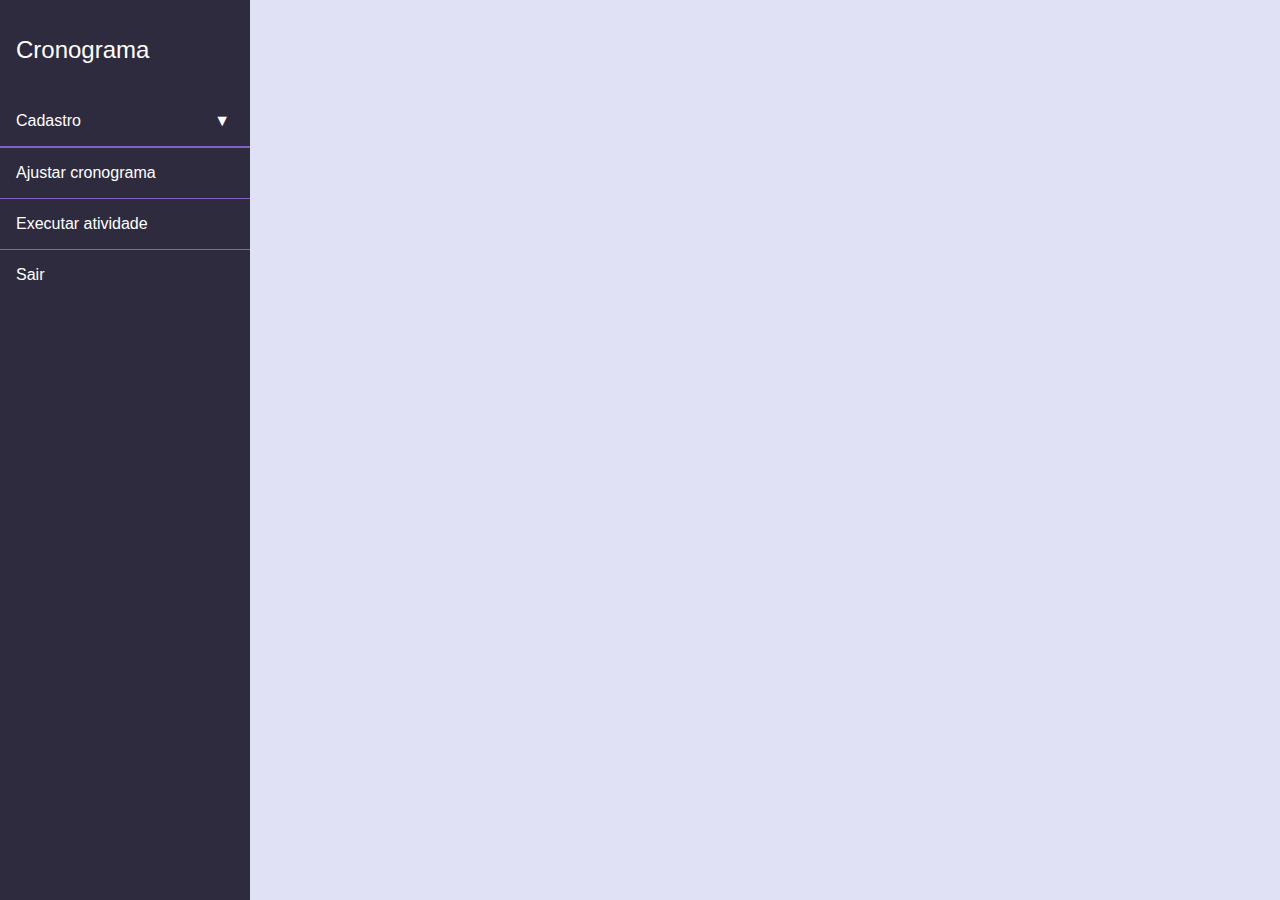
<file: index.html>
<!DOCTYPE html>
<html lang="pt-BR">

<head>
    <meta charset="UTF-8" />
    <meta name="viewport" content="width=device-width, initial-scale=1.0" />
    <title>Cronograma</title>
    <link rel="stylesheet" href="./css/theme.css">
    <link rel="stylesheet" href="./css/style.css">
    <style>
        body {
            margin: 0;
            font-family: Arial, sans-serif;
            display: flex;
        }

        .sidebar {
            width: 250px;
            background-color: var(--black);
            color: white;
            height: 100vh;
            padding-top: 20px;
            position: fixed;
            top: 0;
            left: 0;
            transition: transform 0.3s ease;
            z-index: 1000;

            display: flex;
            flex-direction: column;
            gap: 1rem;
        }

        .sidebar span {
            padding: 1rem;
            font-size: 1.5rem;
        }

        .sidebar.hidden {
            transform: translateX(-100%);
        }

        .menu {
            list-style: none;
            padding: 0;
            margin: 0;
            display: flex;
            flex-direction: column;
            gap: 1px;
            background-color: var(--main_color);
        }

        .menu-item {
            cursor: pointer;
            padding: 1rem;
            transition: background 0.3s;
            position: relative;
            background: var(--black);
        }

        .menu-item:hover {
            background-color: #34495e;
        }

        .menu-item.itens::after {
            content: "▼";
            position: absolute;
            right: 20px;
            transition: transform 0.3s;
        }

        .menu-item.itens.open::after {
            transform: rotate(180deg);
        }

        .submenu {
            list-style: none;
            margin: 0;
            padding: 0;
            max-height: 0;
            overflow: hidden;
            transition: max-height 0.4s ease;
            display: flex;
            flex-direction: column;
            gap: 1px;
            background: var(--main_color);
        }

        .submenu li {
            padding: 10px 40px;
            cursor: pointer;
            background-color: var(--black_l);
        }

        .submenu li:hover {
            background-color: var(--black_ll);
        }

        .menu-item.open+.submenu {
            max-height: 500px;
        }

        .content {
            flex: 1;
            margin-left: 250px;
            padding: 20px;
            transition: margin-left 0.3s;
        }

        .toggle-button {
            display: none;
            position: fixed;
            top: 15px;
            right: 15px;
            z-index: 1100;
            background-color: var(--black);
            border: none;
            color: white;
            font-size: 24px;
            padding: 10px 15px;
            cursor: pointer;
        }

        .content {
            flex: 1;
            margin-left: 250px;
            padding: 0;
            height: 100vh;
            overflow: hidden;
        }

        .content iframe {
            width: 100%;
            height: 100%;
            border: none;
        }


        @media (max-width: 900px) {
            .sidebar {
                transform: translateX(-100%);
            }

            .sidebar.active {
                transform: translateX(0);
            }

            .content {
                margin-left: 0;
            }

            .toggle-button {
                display: block;
            }
        }
    </style>
</head>

<body>
    <button class="toggle-button" id="menuToggle">☰</button>
    <nav class="sidebar" id="sidebar">
        <span>Cronograma</span>
        <ul class="menu">
            <li class="menu-item itens">Cadastro</li>
            <ul class="submenu">
                <li>Projeto</li>
                <li>Tarefas</li>
                <li>Subtarefas</li>
            </ul>
            <li class="menu-item" onclick="document.getElementById('conteudoFrame').src = 'pages/ajust_crono.html'">Ajustar cronograma</li>
            <li class="menu-item" onclick="document.getElementById('conteudoFrame').src = 'pages/atividades.html'">Executar atividade</li>
            <li class="menu-item">Sair</li>
        </ul>
    </nav>

    <div class="content">
        <iframe id="conteudoFrame" src="" frameborder="0" style="width:100%; height:100%;"></iframe>
    </div>

    <script>
        const menuItems = document.querySelectorAll('.menu-item');
        const sidebar = document.getElementById('sidebar');
        const menuToggle = document.getElementById('menuToggle');

        menuItems.forEach(item => {
            item.addEventListener('click', () => {
                const submenu = item.nextElementSibling;
                const isOpen = item.classList.contains('open');

                // Fecha todos os submenus
                menuItems.forEach(i => {
                    i.classList.remove('open');
                    const next = i.nextElementSibling;
                    if (next && next.classList.contains('submenu')) {
                        next.style.maxHeight = null;
                    }
                });

                // Abre submenu clicado
                if (!isOpen && submenu && submenu.classList.contains('submenu')) {
                    item.classList.add('open');
                    submenu.style.maxHeight = submenu.scrollHeight + "px";
                }
            });
        });

        menuToggle.addEventListener('click', () => {
            sidebar.classList.toggle('hidden');
            sidebar.classList.toggle('active');
        });

        const submenuItems = document.querySelectorAll('.submenu li');
        const iframe = document.getElementById('conteudoFrame');

        submenuItems.forEach(item => {
            item.addEventListener('click', () => {
                const texto = item.innerText;

                let pagina = '';

                switch (texto) {
                    case 'Projeto':
                        pagina = 'pages/cadastro/cad_projeto.html';
                        break;
                    case 'Tarefas':
                        pagina = 'pages/cadastro/cad_tarefa.html';
                        break;
                    case 'Subtarefas':
                        pagina = 'pages/cadastro/cad_subtarefa.html';
                        break;
                    default:
                        pagina = '';
                }

                if (pagina) {
                    iframe.src = pagina;
                }

                // Fecha o menu no mobile
                if (window.innerWidth < 768) {
                    sidebar.classList.add('hidden');
                    sidebar.classList.remove('active');
                }
            });
        });

    </script>
</body>

</html>
</file>
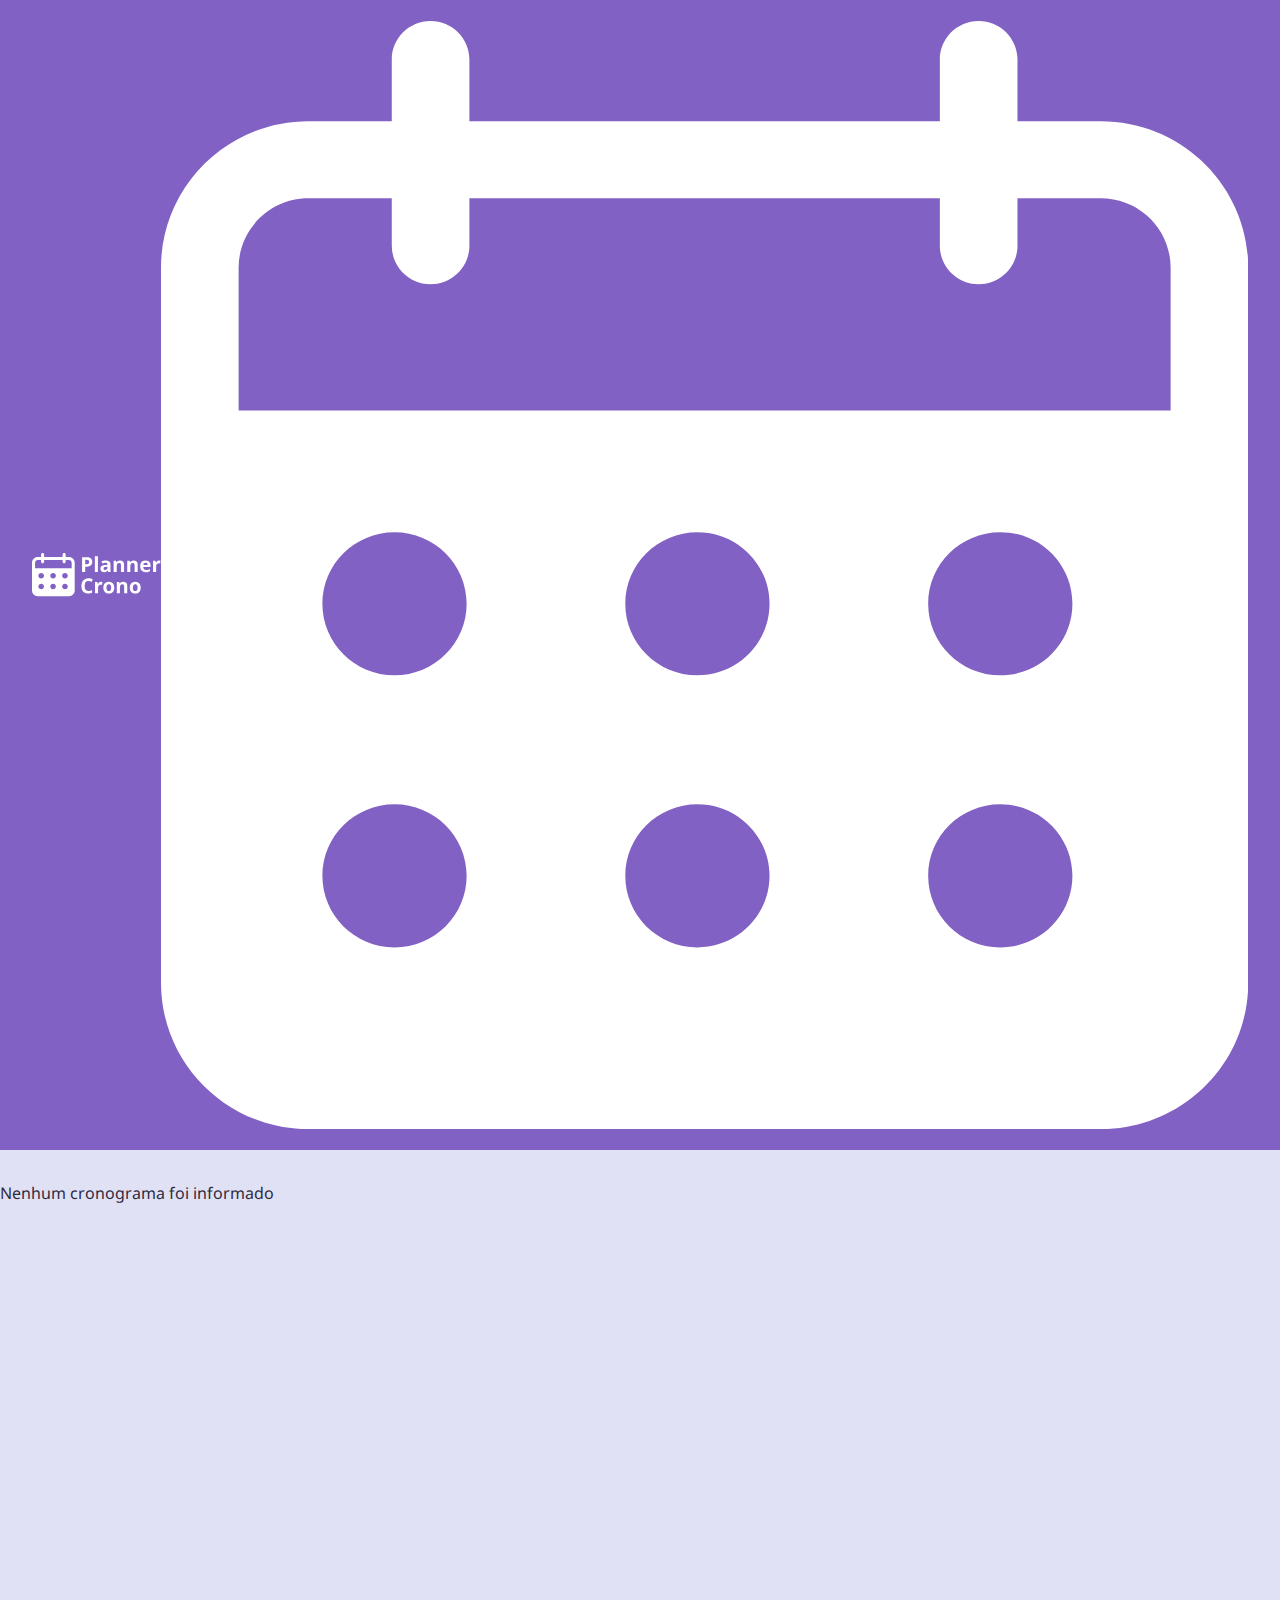
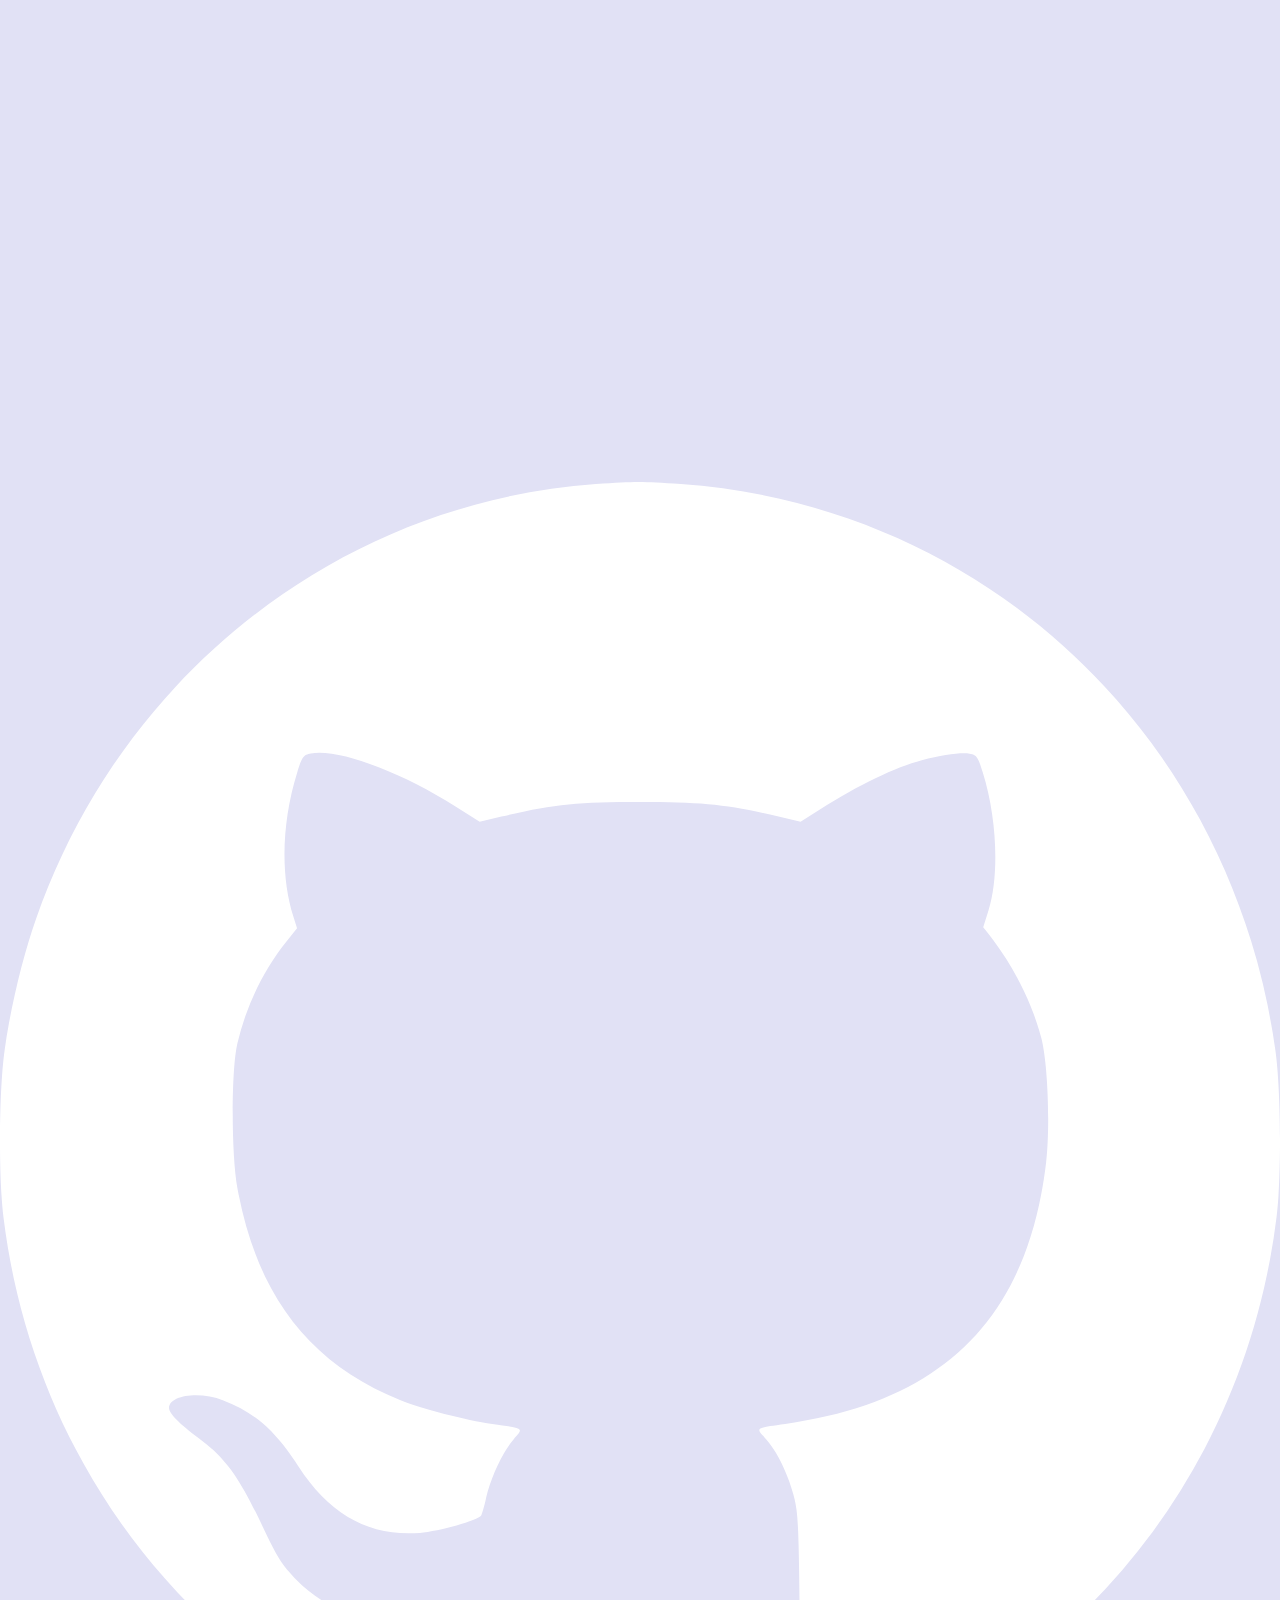
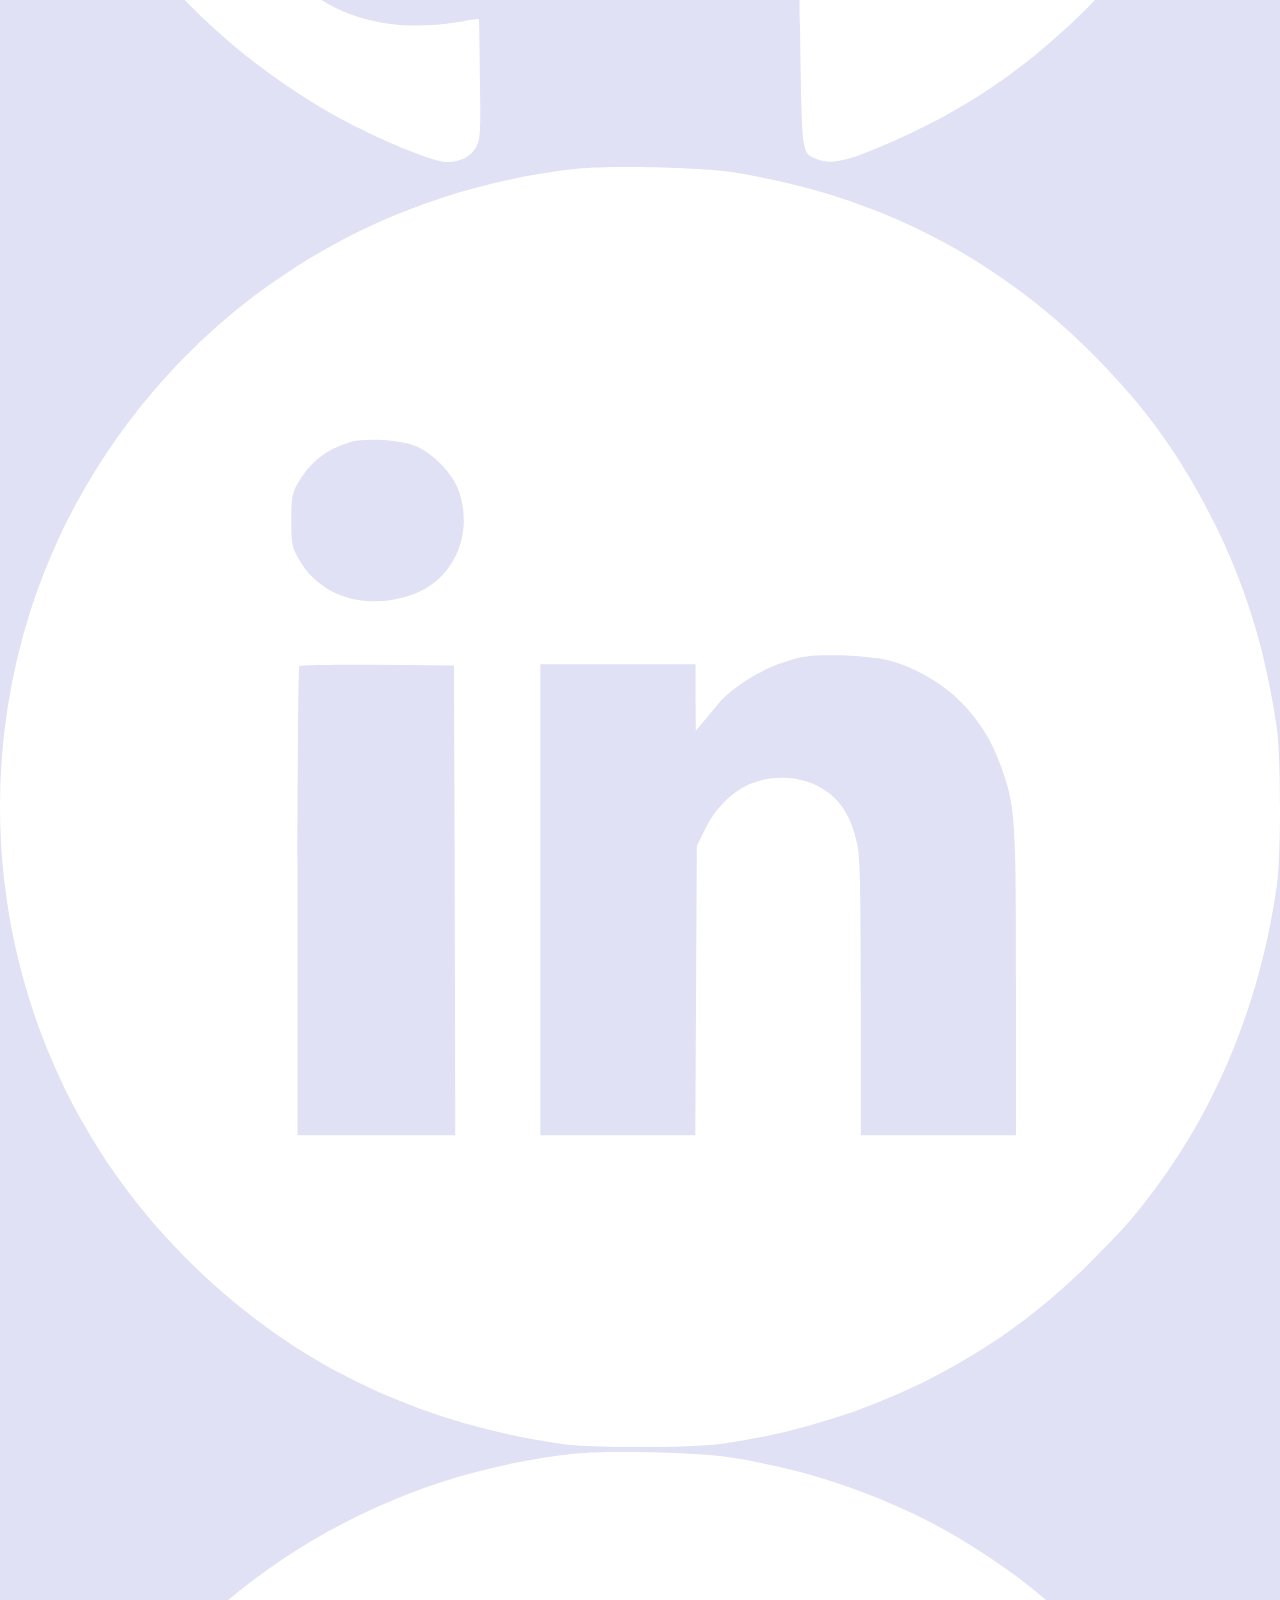
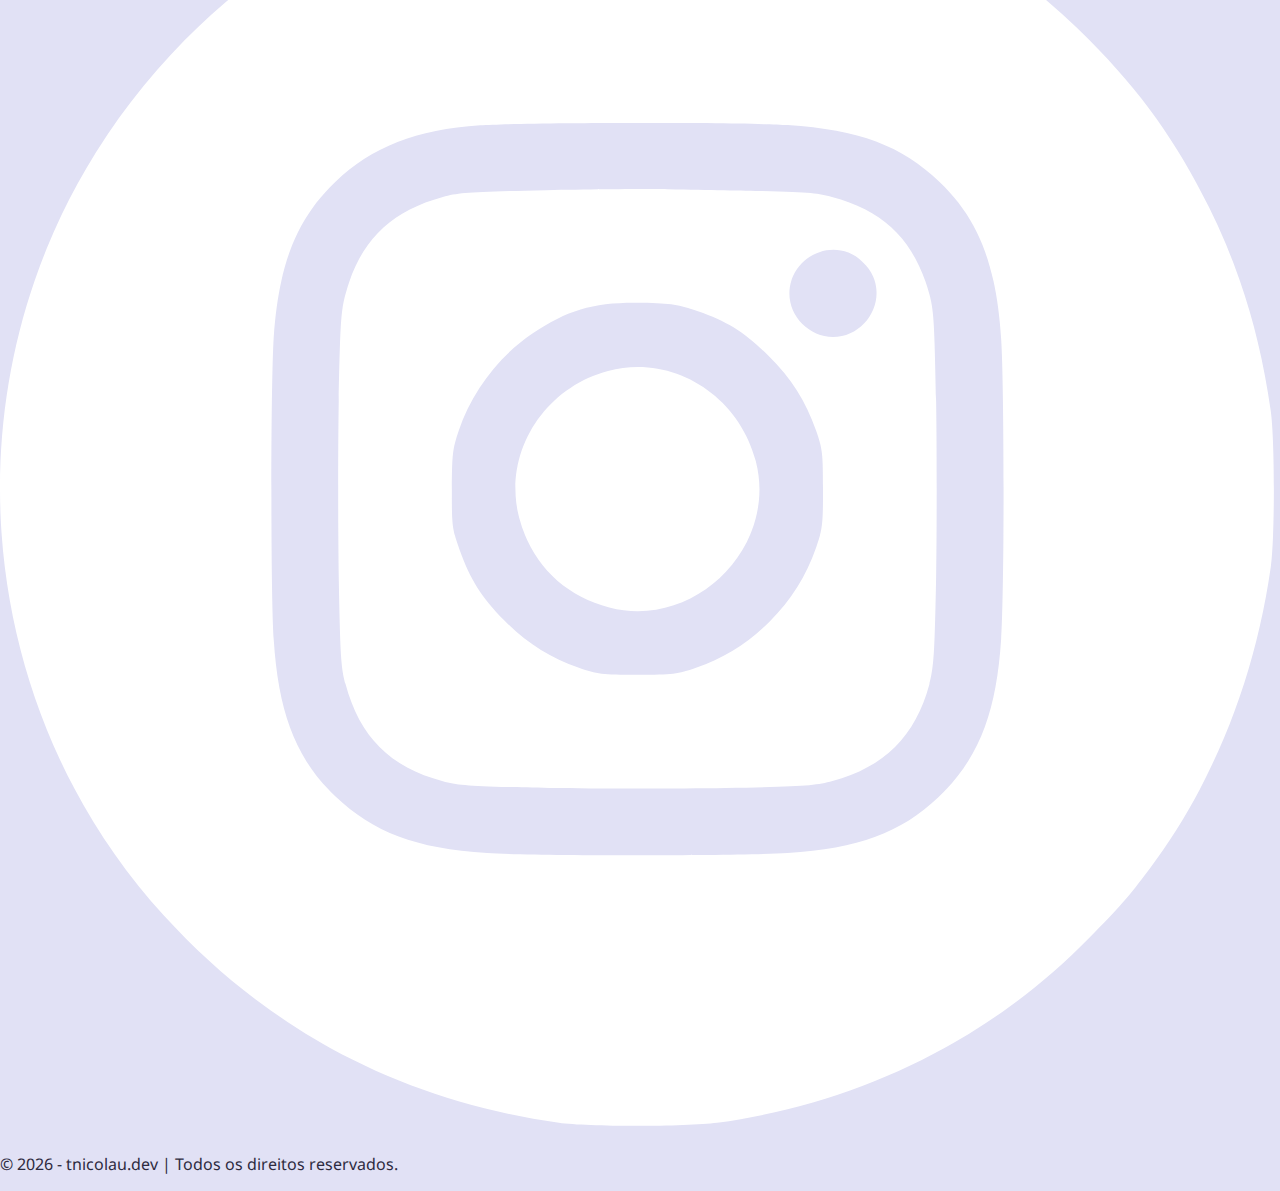
<file: cronograma.html>
<!DOCTYPE html>
<html lang="en">

<head>
    <meta charset="UTF-8">
    <meta name="viewport" content="width=device-width, initial-scale=1.0">
    <title>PlannerCrono | Cronograma</title>
    <link rel="stylesheet"
        href="https://fonts.googleapis.com/css2?family=Material+Symbols+Outlined:opsz,wght,FILL,GRAD@24,400,0,0" />
    <link rel="stylesheet" href="./css/theme.css">
    <link rel="stylesheet" href="./css/cro.css">
</head>

<body>
    <header>

        <svg onclick="window.location.reload()" id="logo" viewBox="0 0 199 67" fill="none" xmlns="http://www.w3.org/2000/svg">
            <path fill-rule="evenodd" clip-rule="evenodd"
                d="M49.6529 0C50.954 3.07401e-05 52.0088 1.04312 52.0088 2.32983V6.06121H57.0649C62.0092 6.06136 66.0176 10.0251 66.0176 14.9146V58.1466C66.0174 63.036 62.0091 66.9998 57.0649 67H8.97022C4.02593 67 0.0177646 63.0361 0.0175781 58.1466V14.9146C0.0175798 10.025 4.02581 6.06121 8.97022 6.06121H14.0263V2.32983C14.0263 1.0431 15.0811 0 16.3823 0C17.6833 0.00015369 18.7383 1.0432 18.7383 2.32983V6.06121H47.2969V2.32983C47.2969 1.0431 48.3517 0 49.6529 0ZM14.1929 47.3539C11.7753 47.354 9.81506 49.2923 9.81506 51.6832C9.81527 54.0738 11.7754 56.0123 14.1929 56.0125C16.6105 56.0125 18.5705 54.0739 18.5708 51.6832C18.5708 49.2922 16.6107 47.3539 14.1929 47.3539ZM32.5795 47.3539C30.1618 47.3539 28.2017 49.2923 28.2017 51.6832C28.2019 54.0739 30.162 56.0124 32.5795 56.0125C34.9971 56.0125 36.9572 54.0739 36.9574 51.6832C36.9574 49.2922 34.9973 47.3539 32.5795 47.3539ZM50.9661 47.3539C48.5484 47.3539 46.5883 49.2922 46.5883 51.6832C46.5885 54.0739 48.5485 56.0125 50.9661 56.0125C53.3838 56.0125 55.3438 54.0739 55.344 51.6832C55.344 49.2922 53.3839 47.3539 50.9661 47.3539ZM14.1929 30.9031C11.7753 30.9032 9.81506 32.8415 9.81506 35.2324C9.8154 37.6229 11.7755 39.5606 14.1929 39.5608C16.6105 39.5608 18.5704 37.623 18.5708 35.2324C18.5708 32.8414 16.6107 30.9031 14.1929 30.9031ZM32.5795 30.9031C30.1618 30.9031 28.2017 32.8415 28.2017 35.2324C28.202 37.623 30.162 39.5607 32.5795 39.5608C34.9971 39.5608 36.957 37.623 36.9574 35.2324C36.9574 32.8414 34.9973 30.9031 32.5795 30.9031ZM50.9661 30.9031C48.5484 30.9031 46.5883 32.8414 46.5883 35.2324C46.5886 37.623 48.5486 39.5607 50.9661 39.5608C53.3837 39.5608 55.3437 37.623 55.344 35.2324C55.344 32.8414 53.3839 30.9031 50.9661 30.9031ZM8.97022 10.7209C6.62814 10.7209 4.7295 12.5985 4.7295 14.9146V23.5431H61.3057V14.9146C61.3057 12.5986 59.4069 10.721 57.0649 10.7209H52.0088V13.5858C52.0088 14.8725 50.954 15.9156 49.6529 15.9157C48.3517 15.9157 47.297 14.8725 47.2969 13.5858V10.7209H18.7383V13.5858C18.7382 14.8724 17.6833 15.9155 16.3823 15.9157C15.0812 15.9157 14.0264 14.8725 14.0263 13.5858V10.7209H8.97022Z"
                fill="white" />
            <path
                d="M84.7112 6.472C87.6552 6.472 89.7992 7.112 91.1432 8.392C92.5085 9.65067 93.1912 11.3893 93.1912 13.608C93.1912 14.6107 93.0418 15.5707 92.7432 16.488C92.4445 17.384 91.9432 18.1947 91.2392 18.92C90.5565 19.624 89.6498 20.1787 88.5192 20.584C87.3885 20.9893 85.9912 21.192 84.3272 21.192H82.2472V29.32H77.4152V6.472H84.7112ZM84.4552 10.44H82.2472V17.224H83.8472C84.7645 17.224 85.5538 17.1067 86.2152 16.872C86.8765 16.6373 87.3885 16.264 87.7512 15.752C88.1138 15.24 88.2952 14.5787 88.2952 13.768C88.2952 12.6373 87.9858 11.8053 87.3672 11.272C86.7485 10.7173 85.7778 10.44 84.4552 10.44Z"
                fill="white" />
            <path d="M101.893 29.32H97.1249V5H101.893V29.32Z" fill="white" />
            <path
                d="M114.043 11.496C116.39 11.496 118.182 12.008 119.419 13.032C120.678 14.0347 121.307 15.5813 121.307 17.672V29.32H117.979L117.051 26.952H116.923C116.432 27.5707 115.92 28.0827 115.387 28.488C114.875 28.8933 114.278 29.1813 113.595 29.352C112.934 29.544 112.112 29.64 111.131 29.64C110.107 29.64 109.179 29.448 108.347 29.064C107.536 28.6587 106.896 28.0507 106.427 27.24C105.958 26.408 105.723 25.3627 105.723 24.104C105.723 22.248 106.374 20.8827 107.675 20.008C108.976 19.112 110.928 18.6213 113.531 18.536L116.571 18.44V17.672C116.571 16.7547 116.326 16.0827 115.835 15.656C115.366 15.2293 114.704 15.016 113.851 15.016C112.998 15.016 112.166 15.144 111.355 15.4C110.544 15.6347 109.734 15.9333 108.923 16.296L107.355 13.064C108.294 12.5733 109.328 12.1893 110.459 11.912C111.611 11.6347 112.806 11.496 114.043 11.496ZM114.715 21.288C113.179 21.3307 112.112 21.608 111.515 22.12C110.918 22.632 110.619 23.304 110.619 24.136C110.619 24.8613 110.832 25.384 111.259 25.704C111.686 26.0027 112.24 26.152 112.923 26.152C113.947 26.152 114.811 25.8533 115.515 25.256C116.219 24.6373 116.571 23.7733 116.571 22.664V21.224L114.715 21.288Z"
                fill="white" />
            <path
                d="M136.107 11.528C137.985 11.528 139.489 12.04 140.619 13.064C141.75 14.0667 142.315 15.688 142.315 17.928V29.32H137.547V19.112C137.547 17.8533 137.323 16.9147 136.875 16.296C136.427 15.656 135.713 15.336 134.731 15.336C133.281 15.336 132.289 15.8373 131.755 16.84C131.222 17.8213 130.955 19.24 130.955 21.096V29.32H126.187V11.848H129.835L130.475 14.088H130.731C131.115 13.4907 131.585 13.0107 132.139 12.648C132.694 12.264 133.313 11.9867 133.995 11.816C134.678 11.624 135.382 11.528 136.107 11.528Z"
                fill="white" />
            <path
                d="M157.139 11.528C159.016 11.528 160.52 12.04 161.651 13.064C162.781 14.0667 163.347 15.688 163.347 17.928V29.32H158.579V19.112C158.579 17.8533 158.355 16.9147 157.907 16.296C157.459 15.656 156.744 15.336 155.763 15.336C154.312 15.336 153.32 15.8373 152.787 16.84C152.253 17.8213 151.987 19.24 151.987 21.096V29.32H147.219V11.848H150.867L151.507 14.088H151.763C152.147 13.4907 152.616 13.0107 153.171 12.648C153.725 12.264 154.344 11.9867 155.027 11.816C155.709 11.624 156.413 11.528 157.139 11.528Z"
                fill="white" />
            <path
                d="M175.45 11.528C177.071 11.528 178.458 11.8373 179.61 12.456C180.783 13.0747 181.69 13.9707 182.33 15.144C182.97 16.3173 183.29 17.7573 183.29 19.464V21.768H172.026C172.069 23.112 172.463 24.168 173.21 24.936C173.978 25.704 175.034 26.088 176.378 26.088C177.509 26.088 178.533 25.9813 179.45 25.768C180.367 25.5333 181.317 25.1813 182.298 24.712V28.392C181.445 28.8187 180.538 29.128 179.578 29.32C178.639 29.5333 177.498 29.64 176.154 29.64C174.405 29.64 172.858 29.32 171.514 28.68C170.17 28.0187 169.114 27.0267 168.346 25.704C167.578 24.3813 167.194 22.7173 167.194 20.712C167.194 18.664 167.535 16.968 168.218 15.624C168.922 14.2587 169.893 13.2347 171.13 12.552C172.367 11.8693 173.807 11.528 175.45 11.528ZM175.482 14.92C174.565 14.92 173.797 15.2187 173.178 15.816C172.581 16.4133 172.229 17.3413 172.122 18.6H178.81C178.81 17.896 178.682 17.2667 178.426 16.712C178.191 16.1573 177.829 15.72 177.338 15.4C176.847 15.08 176.229 14.92 175.482 14.92Z"
                fill="white" />
            <path
                d="M196.916 11.528C197.151 11.528 197.428 11.5387 197.748 11.56C198.068 11.5813 198.324 11.6133 198.516 11.656L198.164 16.136C198.015 16.0933 197.791 16.0613 197.492 16.04C197.215 15.9973 196.97 15.976 196.756 15.976C196.138 15.976 195.54 16.0613 194.964 16.232C194.388 16.3813 193.866 16.6267 193.396 16.968C192.948 17.3093 192.586 17.768 192.308 18.344C192.052 18.8987 191.924 19.592 191.924 20.424V29.32H187.156V11.848H190.772L191.476 14.792H191.7C192.042 14.1947 192.468 13.6507 192.98 13.16C193.492 12.6693 194.079 12.2747 194.74 11.976C195.423 11.6773 196.148 11.528 196.916 11.528Z"
                fill="white" />
            <path
                d="M87.1112 43.184C86.1938 43.184 85.3725 43.3653 84.6472 43.728C83.9432 44.0907 83.3458 44.6133 82.8552 45.296C82.3645 45.9573 81.9912 46.768 81.7352 47.728C81.5005 48.688 81.3832 49.7653 81.3832 50.96C81.3832 52.5813 81.5752 53.968 81.9592 55.12C82.3645 56.2507 82.9938 57.1147 83.8472 57.712C84.7005 58.3093 85.7885 58.608 87.1112 58.608C88.0498 58.608 88.9778 58.5013 89.8952 58.288C90.8338 58.0747 91.8472 57.776 92.9352 57.392V61.456C91.9325 61.8613 90.9405 62.16 89.9592 62.352C88.9778 62.544 87.8792 62.64 86.6632 62.64C84.3165 62.64 82.3752 62.16 80.8392 61.2C79.3245 60.2187 78.2045 58.8533 77.4792 57.104C76.7538 55.3333 76.3912 53.2747 76.3912 50.928C76.3912 49.2 76.6258 47.6213 77.0952 46.192C77.5645 44.7413 78.2472 43.4933 79.1432 42.448C80.0605 41.4027 81.1805 40.592 82.5032 40.016C83.8472 39.44 85.3832 39.152 87.1112 39.152C88.2418 39.152 89.3725 39.3013 90.5032 39.6C91.6552 39.8773 92.7538 40.2613 93.7992 40.752L92.2312 44.688C91.3778 44.2827 90.5138 43.9307 89.6392 43.632C88.7858 43.3333 87.9432 43.184 87.1112 43.184Z"
                fill="white" />
            <path
                d="M107.166 44.528C107.401 44.528 107.678 44.5387 107.998 44.56C108.318 44.5813 108.574 44.6133 108.766 44.656L108.414 49.136C108.265 49.0933 108.041 49.0613 107.742 49.04C107.465 48.9973 107.22 48.976 107.006 48.976C106.388 48.976 105.79 49.0613 105.214 49.232C104.638 49.3813 104.116 49.6267 103.646 49.968C103.198 50.3093 102.836 50.768 102.558 51.344C102.302 51.8987 102.174 52.592 102.174 53.424V62.32H97.4062V44.848H101.022L101.726 47.792H101.95C102.292 47.1947 102.718 46.6507 103.23 46.16C103.742 45.6693 104.329 45.2747 104.99 44.976C105.673 44.6773 106.398 44.528 107.166 44.528Z"
                fill="white" />
            <path
                d="M127.184 53.552C127.184 55.0027 126.982 56.2933 126.576 57.424C126.192 58.5547 125.627 59.5147 124.88 60.304C124.155 61.072 123.27 61.6587 122.224 62.064C121.179 62.448 119.995 62.64 118.672 62.64C117.456 62.64 116.326 62.448 115.28 62.064C114.256 61.6587 113.371 61.072 112.624 60.304C111.878 59.5147 111.291 58.5547 110.864 57.424C110.459 56.2933 110.256 55.0027 110.256 53.552C110.256 51.6107 110.598 49.9787 111.28 48.656C111.963 47.312 112.944 46.288 114.224 45.584C115.504 44.88 117.019 44.528 118.768 44.528C120.411 44.528 121.862 44.88 123.12 45.584C124.379 46.288 125.371 47.312 126.096 48.656C126.822 49.9787 127.184 51.6107 127.184 53.552ZM115.12 53.552C115.12 54.704 115.238 55.6747 115.472 56.464C115.728 57.232 116.123 57.8187 116.656 58.224C117.19 58.608 117.883 58.8 118.736 58.8C119.59 58.8 120.272 58.608 120.784 58.224C121.318 57.8187 121.702 57.232 121.936 56.464C122.192 55.6747 122.32 54.704 122.32 53.552C122.32 52.4 122.192 51.44 121.936 50.672C121.702 49.904 121.318 49.328 120.784 48.944C120.251 48.56 119.558 48.368 118.704 48.368C117.446 48.368 116.528 48.8053 115.952 49.68C115.398 50.5333 115.12 51.824 115.12 53.552Z"
                fill="white" />
            <path
                d="M141.045 44.528C142.922 44.528 144.426 45.04 145.557 46.064C146.688 47.0667 147.253 48.688 147.253 50.928V62.32H142.485V52.112C142.485 50.8533 142.261 49.9147 141.813 49.296C141.365 48.656 140.65 48.336 139.669 48.336C138.218 48.336 137.226 48.8373 136.693 49.84C136.16 50.8213 135.893 52.24 135.893 54.096V62.32H131.125V44.848H134.773L135.413 47.088H135.669C136.053 46.4907 136.522 46.0107 137.077 45.648C137.632 45.264 138.25 44.9867 138.933 44.816C139.616 44.624 140.32 44.528 141.045 44.528Z"
                fill="white" />
            <path
                d="M168.028 53.552C168.028 55.0027 167.826 56.2933 167.42 57.424C167.036 58.5547 166.471 59.5147 165.724 60.304C164.999 61.072 164.114 61.6587 163.068 62.064C162.023 62.448 160.839 62.64 159.516 62.64C158.3 62.64 157.17 62.448 156.124 62.064C155.1 61.6587 154.215 61.072 153.468 60.304C152.722 59.5147 152.135 58.5547 151.708 57.424C151.303 56.2933 151.1 55.0027 151.1 53.552C151.1 51.6107 151.442 49.9787 152.124 48.656C152.807 47.312 153.788 46.288 155.068 45.584C156.348 44.88 157.863 44.528 159.612 44.528C161.255 44.528 162.706 44.88 163.964 45.584C165.223 46.288 166.215 47.312 166.94 48.656C167.666 49.9787 168.028 51.6107 168.028 53.552ZM155.964 53.552C155.964 54.704 156.082 55.6747 156.316 56.464C156.572 57.232 156.967 57.8187 157.5 58.224C158.034 58.608 158.727 58.8 159.58 58.8C160.434 58.8 161.116 58.608 161.628 58.224C162.162 57.8187 162.546 57.232 162.78 56.464C163.036 55.6747 163.164 54.704 163.164 53.552C163.164 52.4 163.036 51.44 162.78 50.672C162.546 49.904 162.162 49.328 161.628 48.944C161.095 48.56 160.402 48.368 159.548 48.368C158.29 48.368 157.372 48.8053 156.796 49.68C156.242 50.5333 155.964 51.824 155.964 53.552Z"
                fill="white" />
        </svg>

        <svg onclick="window.location.reload()" id="icone_logo" viewBox="0 0 52 53" fill="none" xmlns="http://www.w3.org/2000/svg">
            <path fill-rule="evenodd" clip-rule="evenodd"
                d="M39.1066 0C40.1317 2.43168e-05 40.9628 0.825155 40.9628 1.843V4.79469H44.9464C48.8419 4.79481 52 7.93029 52 11.7981V45.9966C51.9999 49.8643 48.8418 52.9999 44.9464 53H7.0536C3.1581 53 0.000146953 49.8643 0 45.9966V11.7981C1.33942e-06 7.93022 3.158 4.79469 7.0536 4.79469H11.0372V1.843C11.0372 0.82514 11.8683 0 12.8934 0C13.9185 0.000121575 14.7496 0.825215 14.7496 1.843V4.79469H37.2504V1.843C37.2504 0.82514 38.0814 0 39.1066 0ZM11.1684 37.459C9.26365 37.4591 7.71923 38.9924 7.71923 40.8837C7.7194 42.7748 9.26375 44.3082 11.1684 44.3084C13.0732 44.3084 14.6175 42.7749 14.6177 40.8837C14.6177 38.9924 13.0733 37.459 11.1684 37.459ZM25.6549 37.459C23.75 37.4591 22.2056 38.9924 22.2056 40.8837C22.2058 42.7749 23.7501 44.3083 25.6549 44.3084C27.5597 44.3084 29.1039 42.7749 29.1041 40.8837C29.1041 38.9924 27.5598 37.459 25.6549 37.459ZM40.1413 37.459C38.2364 37.459 36.6921 38.9924 36.6921 40.8837C36.6922 42.7749 38.2365 44.3084 40.1413 44.3084C42.0461 44.3084 43.5903 42.7749 43.5905 40.8837C43.5905 38.9924 42.0462 37.459 40.1413 37.459ZM11.1684 24.4457C9.26365 24.4458 7.71923 25.9791 7.71923 27.8704C7.7195 29.7614 9.26381 31.2942 11.1684 31.2943C13.0732 31.2943 14.6174 29.7615 14.6177 27.8704C14.6177 25.979 13.0733 24.4457 11.1684 24.4457ZM25.6549 24.4457C23.75 24.4458 22.2056 25.9791 22.2056 27.8704C22.2059 29.7615 23.7502 31.2943 25.6549 31.2943C27.5596 31.2943 29.1038 29.7615 29.1041 27.8704C29.1041 25.979 27.5598 24.4457 25.6549 24.4457ZM40.1413 24.4457C38.2364 24.4457 36.6921 25.979 36.6921 27.8704C36.6923 29.7615 38.2365 31.2943 40.1413 31.2943C42.046 31.2943 43.5902 29.7615 43.5905 27.8704C43.5905 25.979 42.0462 24.4457 40.1413 24.4457ZM7.0536 8.48069C5.20832 8.48069 3.71242 9.96594 3.71242 11.7981V18.6237H48.2876V11.7981C48.2876 9.96602 46.7916 8.48081 44.9464 8.48069H40.9628V10.747C40.9628 11.7648 40.1317 12.59 39.1066 12.59C38.0815 12.59 37.2504 11.7648 37.2504 10.747V8.48069H14.7496V10.747C14.7496 11.7648 13.9184 12.5899 12.8934 12.59C11.8683 12.59 11.0372 11.7648 11.0372 10.747V8.48069H7.0536Z"
                fill="white" />
        </svg>

    </header>
    <div id="error_message" class="inactive">
        <p id="message">Nenhum cronograma foi informado</p>
    </div>
    <div id="conteudo">
        <section id="header" class="box">
            <div id="project_info">
                <h1 id="projeto_nome"></h1>
                <h3 id="projeto_descricao"></h3>
                <p id="data_projeto">Data inicio - Data fim</p>
            </div>
            <div id="progress" class="progress-circle">
                <svg>
                    <circle class="bg" cx="75" cy="75" r="65" />
                    <circle class="progress" cx="75" cy="75" r="65" />
                </svg>
                <div class="percentage" id="percent">0%</div>
            </div>
        </section>
        <section class="box">
            <h2>Atividades</h2>
            <div class="box task_box">
                <table id="dataTable">
                    <thead>
                        <tr>
                            <th>Atividade</th>
                            <th>Dias úteis</th>
                            <th>Data ínicio</th>
                            <th>Data fim</th>
                            <th>Progresso</th>
                        </tr>
                    </thead>
                    <tbody id="grid"></tbody>
                </table>
            </div>
            <div id="card_act"></div>
        </section>
    </div>
    <footer>
        <div id="social">
            <a href="https://github.com/tnicolau-dev" target="_blank">
                <svg viewBox="0 0 166 166" fill="none" xmlns="http://www.w3.org/2000/svg">
                    <path
                        d="M77.282 0.273235C44.4034 2.55842 15.8458 24.7148 4.66966 56.6743C2.94776 61.5096 1.35581 68.2327 0.608571 73.631C-0.13867 78.8306 -0.203647 90.0578 0.446128 95.3237C3.75998 122.349 19.1272 145.863 42.2591 159.309C47.5873 162.422 55.8394 165.933 57.9512 165.999C59.6081 166.032 61.0051 165.336 61.7199 164.111C62.3047 163.118 62.3372 162.455 62.2397 155.268C62.2072 150.996 62.1422 147.452 62.1097 147.452C62.0773 147.419 60.8752 147.585 59.4457 147.85C50.9011 149.274 43.2988 147.32 38.4579 142.385C36.5736 140.464 35.9888 139.537 34.1045 135.563C31.0505 129.072 29.2636 126.588 25.8198 124.038C23.2857 122.183 21.9212 120.792 21.9212 120.096C21.9212 118.441 25.8523 117.877 28.9712 119.103C33.0323 120.659 35.7289 123.044 38.6854 127.647C42.7789 133.973 47.9122 136.788 54.4424 136.291C56.944 136.093 62.0123 134.669 62.4021 134.039C62.4996 133.841 62.8245 132.781 63.0519 131.688C63.6692 129.038 65.2611 125.693 66.6257 124.137C67.9252 122.647 68.0552 122.746 63.8316 122.15C60.4853 121.686 54.6698 120.163 51.8758 119.037C40.1149 114.301 33.3247 105.458 30.7906 91.5813C29.9784 87.1434 29.9784 76.2474 30.7906 72.803C31.9602 67.8684 34.1369 63.3642 37.1259 59.6218L38.5229 57.8665L38.0356 56.31C36.3462 50.9779 36.5411 44.0561 38.5554 37.6311C39.2052 35.6108 39.3351 35.4121 40.3098 35.2134C43.7861 34.551 51.7458 37.4655 59.0233 42.0358L62.2072 44.0561L65.0337 43.3937C71.6614 41.8371 74.7154 41.5059 83 41.5059C91.3171 41.5059 94.3386 41.8371 100.966 43.3937L103.825 44.0561L106.327 42.4664C111.298 39.287 116.203 36.9356 119.55 36.0745C122.311 35.379 124.716 35.0478 125.755 35.2465C126.665 35.4121 126.827 35.6439 127.445 37.6311C129.296 43.5262 129.621 51.011 128.192 55.5813L127.51 57.7341L128.159 58.562C131.343 62.5694 133.845 67.4709 135.047 72.1075C135.892 75.3532 136.217 83.6328 135.664 88.2694C133.26 108.406 122.441 119.235 101.843 122.15C97.9448 122.68 98.0098 122.647 99.1469 123.905C100.641 125.495 102.071 128.343 102.883 131.291C103.533 133.741 103.598 134.801 103.76 148.81C103.988 165.105 103.923 164.773 105.905 165.601C107.432 166.264 109.218 166.032 112.402 164.74C123.708 160.269 132.61 154.44 141.122 145.896C154.67 132.317 163.182 114.698 165.554 95.3237C166.204 90.0578 166.139 78.8306 165.391 73.631C159.771 33.2594 127.997 3.0552 88.2957 0.273235C83.065 -0.0910699 82.6101 -0.0910699 77.282 0.273235Z"
                        fill="white" />
                </svg>
            </a>
            <a href="https://www.linkedin.com/in/tnicolau-dev/" target="_blank">
                <svg viewBox="0 0 166 166" fill="none" xmlns="http://www.w3.org/2000/svg">
                    <path
                        d="M75.1118 0.208228C49.1414 2.90462 26.3848 17.0363 12.5556 39.0623C-7.05203 70.2495 -3.38371 111.475 21.3855 138.634C35.1174 153.675 52.2578 162.674 72.8394 165.598C76.67 166.15 89.428 166.118 93.4534 165.598C112.249 162.999 129.065 154.65 141.856 141.59C146.076 137.302 146.952 136.295 149.744 132.591C158.055 121.513 163.476 107.999 165.586 93.2501C166.138 89.4166 166.138 76.6169 165.586 72.7835C164.19 62.94 161.626 54.5584 157.568 46.3393C153.218 37.6329 148.803 31.4279 141.888 24.4433C129.065 11.4486 113.029 3.35944 94.5896 0.630554C90.5966 0.0457944 79.0723 -0.214099 75.1118 0.208228ZM53.6862 36.106C55.9911 36.9182 58.7504 39.712 59.5295 42.0835C61.4124 47.6063 58.8803 53.4214 53.7187 55.3706C47.6481 57.6447 41.4801 55.7604 38.7208 50.79C37.8443 49.1981 37.7793 48.8083 37.7793 45.8195C37.7793 43.0906 37.9092 42.3434 38.4935 41.2389C40.0193 38.3801 42.2592 36.5608 45.3757 35.6837C47.291 35.1314 51.5437 35.3588 53.6862 36.106ZM115.366 64.0121C118.645 64.9217 122.28 67.0008 124.618 69.3724C127.117 71.9063 128.611 74.3428 129.877 77.8839C131.662 82.9843 131.76 84.2188 131.76 105.79V125.574H121.696H111.633V107.772C111.633 93.7374 111.535 89.5466 111.178 87.8573C110.334 83.8939 108.743 81.6198 105.854 80.1904C103.29 78.9234 99.6538 78.891 97.0243 80.1254C94.687 81.23 92.7392 83.2442 91.4407 85.8756L90.3694 88.0522L90.272 106.797L90.1746 125.574H80.1111H70.08V95.0368V64.4994H80.1435H90.2071V68.7876L90.2395 73.1083L91.0511 72.1337C91.5056 71.5814 92.447 70.4769 93.1287 69.6322C95.4985 66.8384 100.173 64.2719 104.328 63.5248C106.633 63.1024 113.061 63.3948 115.366 64.0121ZM58.9777 95.1018L59.0426 125.574H48.8168H38.5909V95.2642C38.5909 78.5661 38.6883 64.8242 38.8182 64.7268C38.948 64.5968 43.4928 64.5318 48.9466 64.5643L58.8803 64.6618L58.9777 95.1018Z"
                        fill="white" />
                </svg>
            </a>
            <a href="https://www.instagram.com/thiagoanjos_01/" target="_blank">
                <svg viewBox="0 0 167 167" fill="none" xmlns="http://www.w3.org/2000/svg">
                    <path
                        d="M75.2022 0.208424C49.2005 2.90807 26.4166 17.0568 12.5707 39.1093C-7.06058 70.3341 -3.38785 111.609 21.4112 138.801C35.1596 153.86 52.3207 162.87 72.9271 165.797C76.7623 166.35 89.5356 166.318 93.5659 165.797C112.385 163.195 129.221 154.836 142.027 141.761C146.252 137.467 147.129 136.459 149.925 132.751C158.245 121.66 163.673 108.129 165.786 93.3624C166.338 89.5243 166.338 76.7091 165.786 72.8711C164.388 63.0158 161.82 54.6241 157.758 46.3951C153.402 37.6782 148.982 31.4657 142.059 24.4727C129.221 11.4624 113.165 3.36343 94.7035 0.63126C90.7057 0.0457953 79.1675 -0.214411 75.2022 0.208424ZM102.764 35.629C112.125 36.247 117.585 38.2962 122.59 43.0449C127.661 47.8913 130.001 53.8435 130.618 63.5037C131.041 69.8462 131.041 96.2246 130.618 102.665C130.001 112.422 127.596 118.44 122.395 123.351C117.552 127.937 111.962 130.019 102.764 130.604C96.5236 130.995 69.8069 130.995 63.5665 130.604C54.2059 129.986 48.7455 127.937 43.7402 123.189C38.6699 118.342 36.3297 112.39 35.7122 102.73C35.2896 96.4198 35.3221 69.2933 35.7122 63.3085C36.3622 53.7784 38.7024 47.8587 43.7402 43.0449C48.5505 38.4913 54.3034 36.2145 62.6564 35.6616C68.1493 35.2713 97.1411 35.2713 102.764 35.629Z"
                        fill="white" />
                    <path
                        d="M71.3019 44.1184C61.5513 44.3136 59.9587 44.4111 57.7811 44.9966C50.8581 46.8831 46.9254 50.7862 45.0728 57.7142C44.4877 59.8934 44.3902 61.5197 44.1952 71.6678C44.0977 77.9452 44.0977 88.2884 44.1952 94.5985C44.3902 104.714 44.4877 106.34 45.0728 108.52C46.9254 115.448 50.8581 119.383 57.7811 121.237C59.9587 121.823 61.5838 121.92 71.7245 122.115C77.9974 122.213 88.333 122.213 94.6384 122.115C104.812 121.92 106.372 121.823 108.614 121.205C115.342 119.416 119.438 115.35 121.258 108.585C121.843 106.308 121.94 104.812 122.135 94.5659C122.233 88.2884 122.233 77.9452 122.135 71.6352C121.94 61.4872 121.843 59.8934 121.258 57.7142C119.405 50.7862 115.44 46.818 108.549 44.9966C106.014 44.3461 105.364 44.3136 87.0655 43.9883C84.4653 43.9558 77.3798 44.0208 71.3019 44.1184ZM110.694 52.2499C111.93 52.7052 113.392 54.1038 113.912 55.3723C115.505 59.0477 112.677 63.2761 108.679 63.2761C105.624 63.2761 102.991 60.674 102.991 57.6166C102.991 53.681 107.022 50.8512 110.694 52.2499ZM91.0632 59.9259C94.996 61.292 97.1736 62.6906 100.261 65.7155C103.252 68.6754 105.104 71.6027 106.469 75.4733C107.314 77.8802 107.379 78.4331 107.379 83.1168C107.379 87.8006 107.314 88.3535 106.469 90.7604C105.169 94.5009 103.219 97.5583 100.424 100.388C97.5961 103.185 94.5409 105.137 90.8032 106.438C88.398 107.284 87.8455 107.349 83.1652 107.349C78.4849 107.349 77.9324 107.284 75.5272 106.438C71.6595 105.072 68.7343 103.218 65.7766 100.225C62.7539 97.1355 61.3888 94.9562 59.9587 91.0206C58.9837 88.2559 58.9511 87.9632 58.9511 83.1168C58.9837 78.5307 59.0487 77.8477 59.8612 75.4733C61.5513 70.4318 65.159 65.683 69.5143 62.7882C74.2596 59.6332 77.6724 58.69 83.8153 58.8201C87.7155 58.9176 88.4956 59.0477 91.0632 59.9259Z"
                        fill="white" />
                    <path
                        d="M79.33 67.6994C70.782 69.9762 65.5816 78.5631 67.7267 86.8247C69.2869 92.7769 73.5121 97.0053 79.4925 98.5665C90.6733 101.494 101.529 90.6302 98.6038 79.4413C96.3287 70.7569 87.6506 65.4551 79.33 67.6994Z"
                        fill="white" />
                </svg>
            </a>
        </div>
        <p>&copy; <span id="ano"></span> - tnicolau.dev | Todos os direitos reservados.</p>
    </footer>

</body>
<script src="./js/script.js"></script>
<script>

    document.addEventListener("DOMContentLoaded", async function () {

        const params = new URLSearchParams(window.location.search);
        const cro = params.get("cro");

        taskData = [];

        if (!cro) {
            document.getElementById('conteudo').classList.add('inactive');
            document.getElementById('error_message').classList.remove('inactive');
            return;
        }

        function setProgress(percent) {
            const circle = document.querySelector('.progress');
            const text = document.getElementById('percent');
            const radius = circle.r.baseVal.value;
            const circumference = 2 * Math.PI * radius;

            circle.style.strokeDasharray = `${circumference} ${circumference}`;
            circle.style.strokeDashoffset = circumference;

            const offset = circumference - (percent / 100) * circumference;
            circle.style.strokeDashoffset = offset;

            text.textContent = `${percent}%`;

            if (percent >= 100) {
                circle.classList.add('concluido');
            }
        }


        //-------------------------------------------------------------
        //-------------------------------------------------------------
        //-------------------------------------------------------------

        function montarCronograma() {

            document.getElementById('projeto_nome').innerText = taskData[0]['projeto_nome'];
            document.getElementById('projeto_descricao').innerText = taskData[0]['projeto_descricao'];
            document.getElementById('data_projeto').innerText = taskData[0]['data_projeto'];

            setProgress(taskData[0]['projeto_progress']);

            //---------------------

            const grid = document.getElementById('grid');
            const card_act = document.getElementById('card_act');

            taskData.forEach(item => {
                const row = document.createElement('tr');
                row.innerHTML = `
                    <td>${item.tarefa_titulo}</td>
                    <td>${item.diasUteis}</td>
                    <td>${item.dt_ini}</td>
                    <td>${item.dt_fim}</td>
                    <td>
                        <div class="progress_task">
                            <div class="progress-bar_task ${item.tarefa_progress >= 100 ? 'concluido' : ''}" style="width: ${item.tarefa_progress}%;">${item.tarefa_progress}%</div>
                        </div>
                    </td>
                `;

                grid.appendChild(row);

                //----------------------------------

                const card = document.createElement('div');
                card.classList.add('card');
                card.innerHTML = `
                    <h3>${item.tarefa_titulo}</h3>
                    <div class="info">
                      <span><strong>Dias úteis:</strong> ${item.diasUteis}</span>
                      <span><strong>Início:</strong> ${item.dt_ini}</span>
                      <span><strong>Fim:</strong> ${item.dt_fim}</span>
                    </div>
                    <div class="progress_task">
                        <div class="progress-bar_task ${item.tarefa_progress >= 100 ? 'concluido' : ''}" style="width: ${item.tarefa_progress}%;">${item.tarefa_progress}%</div>
                    </div>
                `;

                card_act.appendChild(card);

            });
        }

        //-------------------------------------------------------------
        //-------------------------------------------------------------
        //-------------------------------------------------------------
        //-------------------------------------------------------------
        //-------------------------------------------------------------
        //-------------------------------------------------------------
        //-------------------------------------------------------------
        //-------------------------------------------------------------
        //-------------------------------------------------------------

        try {

            const response = await fetch(`api-proxy.php?action=get_cronograma&cro=${cro}`, {
                method: 'GET',
                headers: {
                    'Content-Type': 'application/json'
                },
            });

            if (!response.ok) {
                throw new Error(`Erro HTTP: ${response.status}`);
            }

            const data = await response.json();

            if (data.status === "ok") {

                taskData = [...data.resultado];
                montarCronograma();

            } else {
                throw new Error(`${data.resultado}`);
            }

        } catch (error) {
            document.getElementById('conteudo').classList.add('inactive');
            document.getElementById('error_message').classList.remove('inactive');
            console.error('Erro ao buscar os dados:', error);
        }

    });
</script>

</html>
</file>
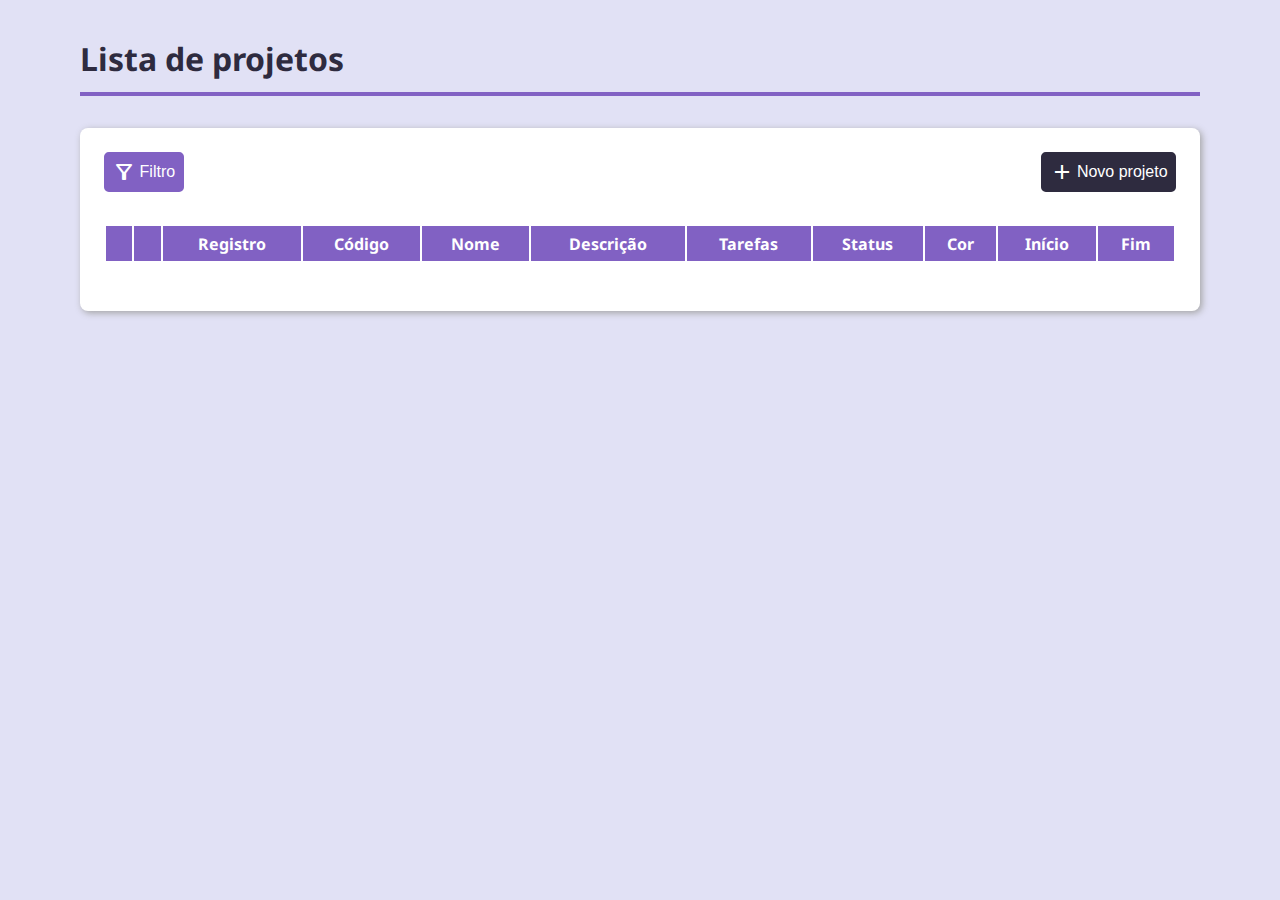
<file: pages/cadastro/cad_projeto.html>
<!DOCTYPE html>
<html lang="pt-br">

<head>
  <meta charset="UTF-8">
  <meta name="viewport" content="width=device-width, initial-scale=1.0">
  <title>Projetos</title>
  <link rel="stylesheet"
    href="https://fonts.googleapis.com/css2?family=Material+Symbols+Outlined:opsz,wght,FILL,GRAD@24,400,0,0" />
  <link rel="stylesheet" href="../../css/theme.css">
  <link rel="stylesheet" href="../../css/style.css">
</head>

<body>
  <div class="conteudo_form">
    <h1>Lista de projetos</h1>

    <div class="box">
      <div class="filter">
        <button class="button btn_default" onclick="document.getElementById('filter_fields').showModal()">
          <span class="material-symbols-outlined">filter_alt</span>
          Filtro
        </button>
        <button class="button btn_ok" onclick="document.getElementById('insert_fileds').showModal()">
          <span class="material-symbols-outlined">add</span>
          Novo projeto
        </button>
      </div>

      <span id="error_get" class="inactive">Nenhum dado encontrado!</span>
      <div id="tabela_result">
        <table id="dataTable">
          <thead>
            <tr>
              <th></th>
              <th></th>
              <th>Registro</th>
              <th>Código</th>
              <th>Nome</th>
              <th>Descrição</th>
              <th>Tarefas</th>
              <th>Status</th>
              <th>Cor</th>
              <th>Início</th>
              <th>Fim</th>
            </tr>
          </thead>
          <tbody id="grid"></tbody>
        </table>
      </div>

      <div class="pagination" id="pagination"></div>


      <dialog id="filter_fields">
        <div class="filter_ajust header_field">
          <h2>Filtro</h2>
          <button class="button btn_ok" onclick="closeModal('filter_fields')"><span
              class="material-symbols-outlined">close</span></button>
        </div>
        <div class="input_field">
          <input type="text" value="" name="projeto_nome" placeholder="Nome do projeto">
          <select class="input" name="status_legivel">
            <option value="" selected>Selecione um status</option>
            <option value="Não iniciado">Não iniciado</option>
            <option value="Em progresso">Em progresso</option>
            <option value="Finalizado">Finalizado</option>
          </select>
          <select name="sort_id" id="sort_id">
            <option value="">Sem ordenação</option>
            <option value="asc">Mais antigo</option>
            <option value="desc">Mais recente</option>
          </select>
        </div>
        <div class="filter_ajust button_field">
          <button class="button btn_default" onclick="applyFilter('filter_fields', 'grid')"><span
              class="material-symbols-outlined">filter_alt</span>Aplicar</button>
          <button class="button btn_ok" onclick="clearFilter('filter_fields', 'grid')"><span
              class="material-symbols-outlined">filter_alt_off</span>Limpar</button>
        </div>
      </dialog>

      <dialog id="insert_fileds">
        <div class="filter_ajust header_field">
          <h2>Novo projeto</h2>
          <button class="button btn_ok" onclick="closeModal('insert_fileds')"><span
              class="material-symbols-outlined">close</span></button>
        </div>
        <div class="input_field">
          <input type="text" value="" name="projeto_nome" placeholder="Nome do projeto" required>
          <textarea value="" name="projeto_descricao" placeholder="Descrição do projeto"></textarea>
          <input value="" type="date" name="dt_ini_projeto" required>
          <input value="" type="color" name="projeto_cor" required>
          <input type="hidden" value="" name="codigo_projeto" id="codigo_projeto">
        </div>
        <div class="error">
          <span></span>
        </div>
        <div class="filter_ajust button_field">
          <button class="button btn_default" onclick="postData('insert_fileds', 'projetos')"><span
              class="material-symbols-outlined">save</span>Salvar</button>
          <button class="button btn_ok" onclick="closeModal('insert_fileds')">Cancelar</button>
        </div>
      </dialog>

      <dialog id="update_fileds">
        <div class="filter_ajust header_field">
          <h2>Editar projeto</h2>
          <button class="button btn_ok" onclick="closeModal('update_fileds')"><span
              class="material-symbols-outlined">close</span></button>
        </div>
        <div class="input_field">
          <input type="text" value="" name="projeto_nome" placeholder="Nome do projeto" required>
          <textarea value="" name="projeto_descricao" placeholder="Descrição do projeto"></textarea>
          <input value="" type="date" name="dt_ini_projeto" required>
          <input type="hidden" value="" name="id">
          <input value="" type="color" name="projeto_cor" required>
        </div>
        <div class="error">
          <span></span>
        </div>
        <div class="filter_ajust button_field">
          <button class="button btn_default" onclick="putData('update_fileds', 'projetos')"><span
              class="material-symbols-outlined">save</span>Salvar</button>
          <button class="button btn_ok" onclick="closeModal('update_fileds')">Cancelar</button>
        </div>
      </dialog>

      <dialog id="delete_fileds">
        <div class="filter_ajust header_field">
          <h2>Tem certeza que deseja excluir esse projeto?</h2>
        </div>
        <div class="input_field">
          <input class="inp_readonly" type="text" value="" name="projeto_nome" readonly>
          <input type="hidden" value="" name="id">
        </div>
        <div class="error">
          <span></span>
        </div>
        <div class="filter_ajust button_field">
          <button class="button btn_alert" onclick="deleteData('delete_fileds', 'projetos')"><span
              class="material-symbols-outlined">Delete</span>Excluir</button>
          <button class="button btn_ok" onclick="document.getElementById('delete_fileds').close()">Cancelar</button>
        </div>
      </dialog>

    </div>
  </div>
  <script>
    document.getElementById('codigo_projeto').value = [...Array(15)].map(() => {
      const chars = 'ABCDEFGHIJKLMNOPQRSTUVWXYZabcdefghijklmnopqrstuvwxyz0123456789';
      return chars.charAt(Math.floor(Math.random() * chars.length));
    }).join('');
  </script>
</body>

<script src="../../js/script.js"></script>
<script>getTable('projetos');</script>

</html>
</file>
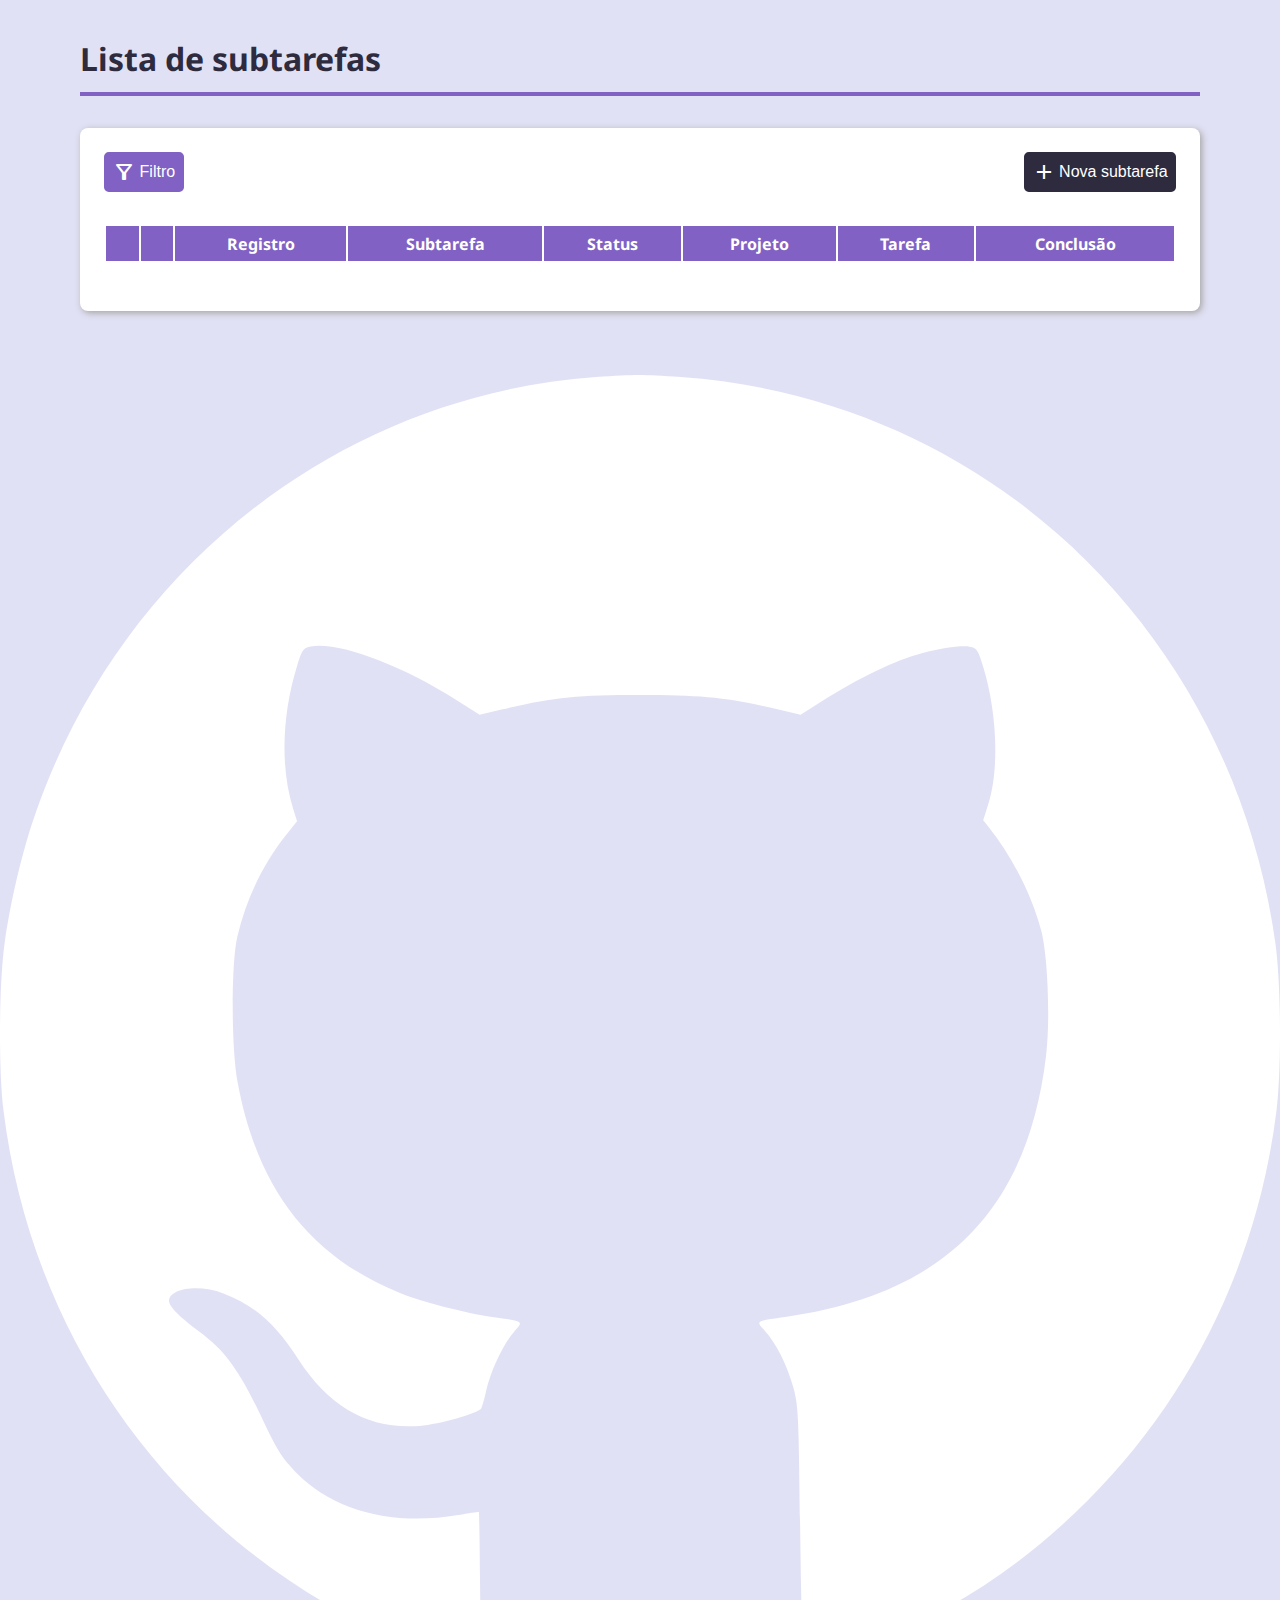
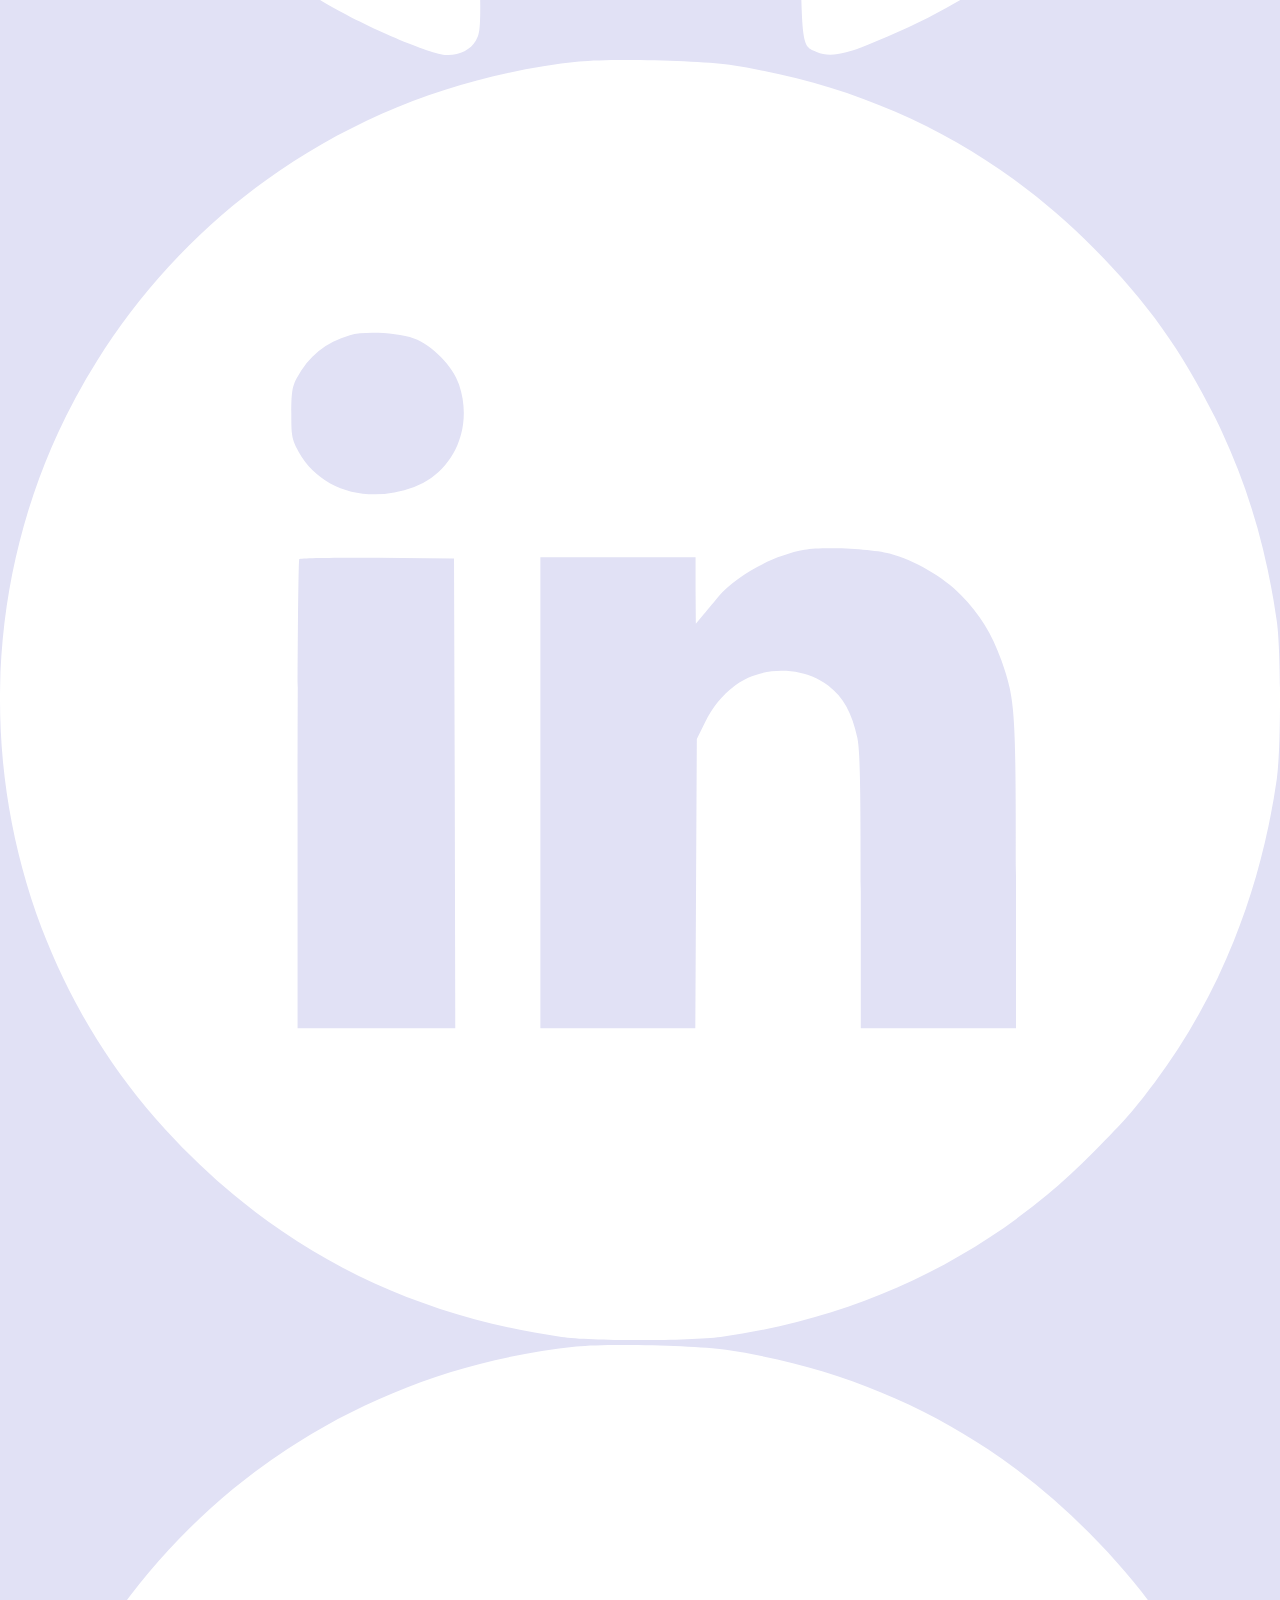
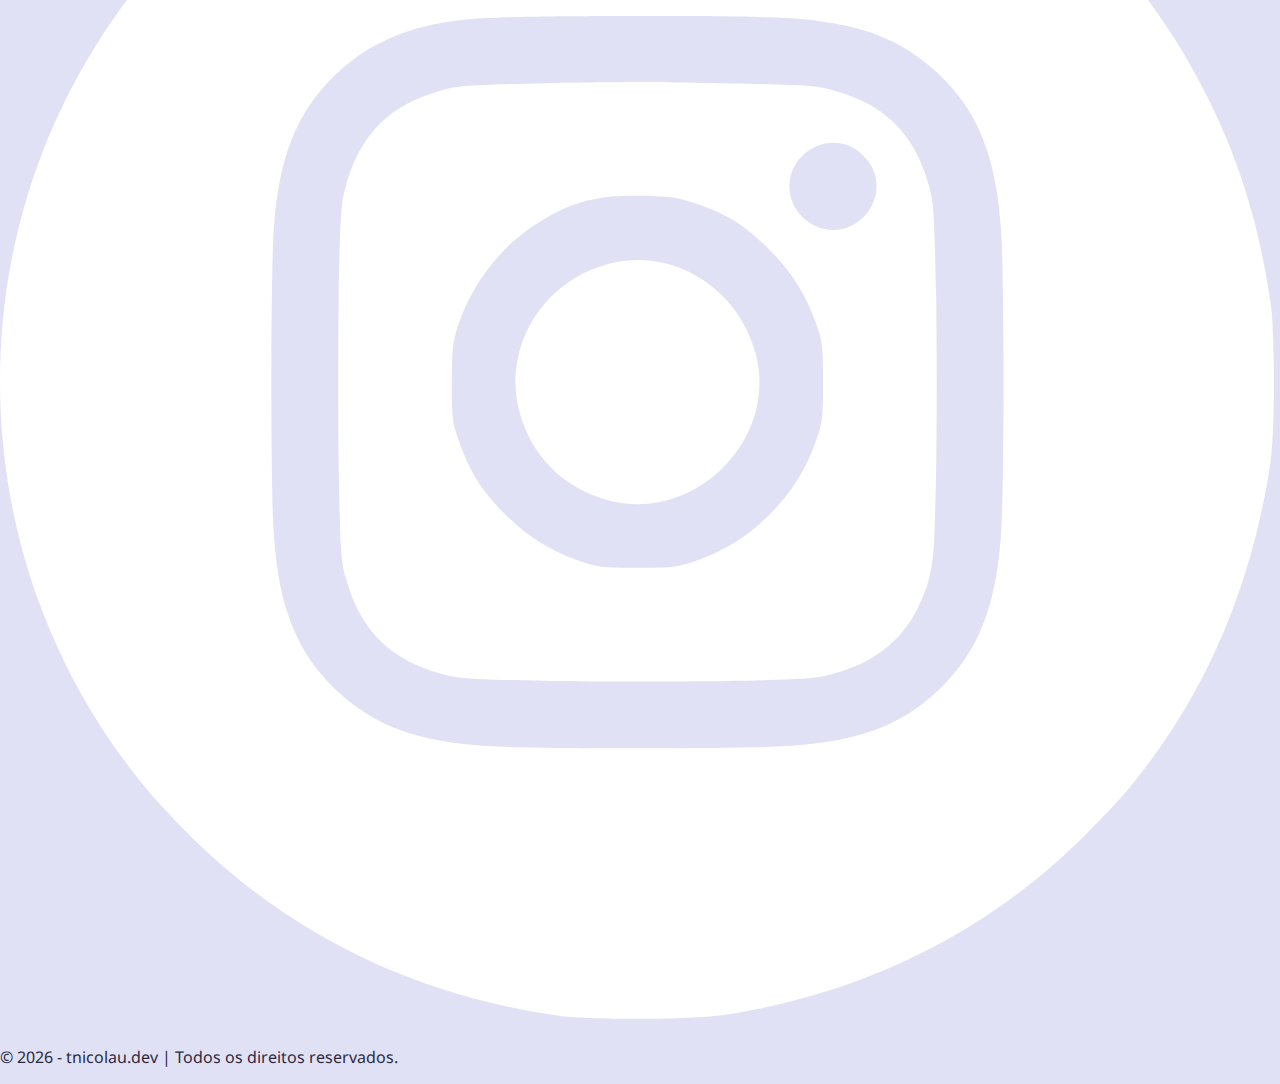
<file: pages/cadastro/cad_subtarefa.html>
<!DOCTYPE html>
<html lang="pt-br">

<head>
  <meta charset="UTF-8">
  <meta name="viewport" content="width=device-width, initial-scale=1.0">
  <title>Tarefas</title>
  <link rel="stylesheet"
    href="https://fonts.googleapis.com/css2?family=Material+Symbols+Outlined:opsz,wght,FILL,GRAD@24,400,0,0" />
  <link rel="stylesheet" href="../../css/theme.css">
  <link rel="stylesheet" href="../../css/style.css">
</head>

<body>
  <div class="conteudo_form">
    <h1>Lista de subtarefas</h1>

    <div class="box">
      <div class="filter">
        <button class="button btn_default" onclick="document.getElementById('filter_fields').showModal()">
          <span class="material-symbols-outlined">filter_alt</span>
          Filtro
        </button>
        <button class="button btn_ok" onclick="document.getElementById('insert_fileds').showModal()">
          <span class="material-symbols-outlined">add</span>
          Nova subtarefa
        </button>
      </div>

      <span id="error_get" class="inactive">Nenhum dado encontrado!</span>
      <div id="tabela_result">
        <table id="dataTable">
          <thead>
            <tr>
              <th></th>
              <th></th>
              <th>Registro</th>
              <th>Subtarefa</th>
              <th>Status</th>
              <th>Projeto</th>
              <th>Tarefa</th>
              <th>Conclusão</th>
            </tr>
          </thead>
          <tbody id="grid"></tbody>
        </table>
      </div>
      <div class="pagination" id="pagination"></div>

      <dialog id="filter_fields">
        <div class="filter_ajust header_field">
          <h2>Filtro</h2>
          <button class="button btn_ok" onclick="closeModal('filter_fields')"><span
              class="material-symbols-outlined">close</span></button>
        </div>
        <div class="input_field">
          <select class="input select_filtro" name="projeto_nome"></select>
          <input type="text" value="" name="tarefa_titulo" placeholder="Nome da tarefa">
          <input type="text" value="" name="subtarefa_titulo" placeholder="Subtarefa">
          <select class="input" name="status_legivel">
            <option value="" selected>Selecione um status</option>
            <option value="Pendente">Pendente</option>
            <option value="Concluído">Concluído</option>
          </select>
          <select name="sort_id" id="sort_id">
            <option value="">Sem ordenação</option>
            <option value="asc">Mais antigo</option>
            <option value="desc">Mais recente</option>
          </select>
        </div>
        <div class="filter_ajust button_field">
          <button class="button btn_default" onclick="applyFilter('filter_fields', 'grid')"><span
              class="material-symbols-outlined">filter_alt</span>Aplicar</button>
          <button class="button btn_ok" onclick="clearFilter('filter_fields', 'grid')"><span
              class="material-symbols-outlined">filter_alt_off</span>Limpar</button>
        </div>
      </dialog>

      <dialog id="insert_fileds">
        <div class="filter_ajust header_field">
          <h2>Nova subtarefa</h2>
          <button class="button btn_ok" onclick="closeModal('insert_fileds')"><span
              class="material-symbols-outlined">close</span></button>
        </div>
        <div class="input_field">
          <select class="input ignore" name="id_projeto" id="id_projeto" required></select>
          <select class="input" name="id_tarefa" required></select>
          <!--
          <input list="list1" class="input" name="id_tarefa" required>
          <datalist class="subtarefas_list" id="list1"></datalist>
          -->
          <textarea value="" name="subtarefa_titulo" placeholder="Subtarefa" required></textarea>
        </div>
        <div class="error">
          <span></span>
        </div>
        <div class="filter_ajust button_field">
          <button class="button btn_default" onclick="postData('insert_fileds', 'subtarefas')"><span
              class="material-symbols-outlined">save</span>Salvar</button>
          <button class="button btn_ok" onclick="closeModal('insert_fileds')">Cancelar</button>
        </div>
      </dialog>

      <dialog id="update_fileds">
        <div class="filter_ajust header_field">
          <h2>Editar subtarefa</h2>
          <button class="button btn_ok" onclick="closeModal('update_fileds')"><span
              class="material-symbols-outlined">close</span></button>
        </div>
        <div class="input_field">
          <input class="inp_readonly" type="text" value="" name="projeto_nome" readonly>
          <input class="inp_readonly" type="text" value="" name="tarefa_titulo" readonly>
          <textarea value="" name="subtarefa_titulo" placeholder="Subtarefa" required></textarea>
          <input type="hidden" value="" name="id">
        </div>
        <div class="error">
          <span></span>
        </div>
        <div class="filter_ajust button_field">
          <button class="button btn_default" onclick="putData('update_fileds', 'subtarefas')"><span
              class="material-symbols-outlined">save</span>Salvar</button>
          <button class="button btn_ok" onclick="closeModal('update_fileds')">Cancelar</button>
        </div>
      </dialog>

      <dialog id="delete_fileds">
        <div class="filter_ajust header_field">
          <h2>Tem certeza que deseja excluir essa subtarefa?</h2>
        </div>
        <div class="input_field">
          <input class="inp_readonly" type="text" value="" name="subtarefa_titulo" readonly>
          <input type="hidden" value="" name="id">
        </div>
        <div class="error">
          <span></span>
        </div>
        <div class="filter_ajust button_field">
          <button class="button btn_alert" onclick="deleteData('delete_fileds', 'subtarefas')"><span
              class="material-symbols-outlined">Delete</span>Excluir</button>
          <button class="button btn_ok" onclick="document.getElementById('delete_fileds').close()">Cancelar</button>
        </div>
      </dialog>

    </div>
  </div>
  <footer>
    <div id="social">
      <a href="https://github.com/tnicolau-dev" target="_blank">
        <svg viewBox="0 0 166 166" fill="none" xmlns="http://www.w3.org/2000/svg">
          <path
            d="M77.282 0.273235C44.4034 2.55842 15.8458 24.7148 4.66966 56.6743C2.94776 61.5096 1.35581 68.2327 0.608571 73.631C-0.13867 78.8306 -0.203647 90.0578 0.446128 95.3237C3.75998 122.349 19.1272 145.863 42.2591 159.309C47.5873 162.422 55.8394 165.933 57.9512 165.999C59.6081 166.032 61.0051 165.336 61.7199 164.111C62.3047 163.118 62.3372 162.455 62.2397 155.268C62.2072 150.996 62.1422 147.452 62.1097 147.452C62.0773 147.419 60.8752 147.585 59.4457 147.85C50.9011 149.274 43.2988 147.32 38.4579 142.385C36.5736 140.464 35.9888 139.537 34.1045 135.563C31.0505 129.072 29.2636 126.588 25.8198 124.038C23.2857 122.183 21.9212 120.792 21.9212 120.096C21.9212 118.441 25.8523 117.877 28.9712 119.103C33.0323 120.659 35.7289 123.044 38.6854 127.647C42.7789 133.973 47.9122 136.788 54.4424 136.291C56.944 136.093 62.0123 134.669 62.4021 134.039C62.4996 133.841 62.8245 132.781 63.0519 131.688C63.6692 129.038 65.2611 125.693 66.6257 124.137C67.9252 122.647 68.0552 122.746 63.8316 122.15C60.4853 121.686 54.6698 120.163 51.8758 119.037C40.1149 114.301 33.3247 105.458 30.7906 91.5813C29.9784 87.1434 29.9784 76.2474 30.7906 72.803C31.9602 67.8684 34.1369 63.3642 37.1259 59.6218L38.5229 57.8665L38.0356 56.31C36.3462 50.9779 36.5411 44.0561 38.5554 37.6311C39.2052 35.6108 39.3351 35.4121 40.3098 35.2134C43.7861 34.551 51.7458 37.4655 59.0233 42.0358L62.2072 44.0561L65.0337 43.3937C71.6614 41.8371 74.7154 41.5059 83 41.5059C91.3171 41.5059 94.3386 41.8371 100.966 43.3937L103.825 44.0561L106.327 42.4664C111.298 39.287 116.203 36.9356 119.55 36.0745C122.311 35.379 124.716 35.0478 125.755 35.2465C126.665 35.4121 126.827 35.6439 127.445 37.6311C129.296 43.5262 129.621 51.011 128.192 55.5813L127.51 57.7341L128.159 58.562C131.343 62.5694 133.845 67.4709 135.047 72.1075C135.892 75.3532 136.217 83.6328 135.664 88.2694C133.26 108.406 122.441 119.235 101.843 122.15C97.9448 122.68 98.0098 122.647 99.1469 123.905C100.641 125.495 102.071 128.343 102.883 131.291C103.533 133.741 103.598 134.801 103.76 148.81C103.988 165.105 103.923 164.773 105.905 165.601C107.432 166.264 109.218 166.032 112.402 164.74C123.708 160.269 132.61 154.44 141.122 145.896C154.67 132.317 163.182 114.698 165.554 95.3237C166.204 90.0578 166.139 78.8306 165.391 73.631C159.771 33.2594 127.997 3.0552 88.2957 0.273235C83.065 -0.0910699 82.6101 -0.0910699 77.282 0.273235Z"
            fill="white" />
        </svg>
      </a>
      <a href="https://www.linkedin.com/in/tnicolau-dev/" target="_blank">
        <svg viewBox="0 0 166 166" fill="none" xmlns="http://www.w3.org/2000/svg">
          <path
            d="M75.1118 0.208228C49.1414 2.90462 26.3848 17.0363 12.5556 39.0623C-7.05203 70.2495 -3.38371 111.475 21.3855 138.634C35.1174 153.675 52.2578 162.674 72.8394 165.598C76.67 166.15 89.428 166.118 93.4534 165.598C112.249 162.999 129.065 154.65 141.856 141.59C146.076 137.302 146.952 136.295 149.744 132.591C158.055 121.513 163.476 107.999 165.586 93.2501C166.138 89.4166 166.138 76.6169 165.586 72.7835C164.19 62.94 161.626 54.5584 157.568 46.3393C153.218 37.6329 148.803 31.4279 141.888 24.4433C129.065 11.4486 113.029 3.35944 94.5896 0.630554C90.5966 0.0457944 79.0723 -0.214099 75.1118 0.208228ZM53.6862 36.106C55.9911 36.9182 58.7504 39.712 59.5295 42.0835C61.4124 47.6063 58.8803 53.4214 53.7187 55.3706C47.6481 57.6447 41.4801 55.7604 38.7208 50.79C37.8443 49.1981 37.7793 48.8083 37.7793 45.8195C37.7793 43.0906 37.9092 42.3434 38.4935 41.2389C40.0193 38.3801 42.2592 36.5608 45.3757 35.6837C47.291 35.1314 51.5437 35.3588 53.6862 36.106ZM115.366 64.0121C118.645 64.9217 122.28 67.0008 124.618 69.3724C127.117 71.9063 128.611 74.3428 129.877 77.8839C131.662 82.9843 131.76 84.2188 131.76 105.79V125.574H121.696H111.633V107.772C111.633 93.7374 111.535 89.5466 111.178 87.8573C110.334 83.8939 108.743 81.6198 105.854 80.1904C103.29 78.9234 99.6538 78.891 97.0243 80.1254C94.687 81.23 92.7392 83.2442 91.4407 85.8756L90.3694 88.0522L90.272 106.797L90.1746 125.574H80.1111H70.08V95.0368V64.4994H80.1435H90.2071V68.7876L90.2395 73.1083L91.0511 72.1337C91.5056 71.5814 92.447 70.4769 93.1287 69.6322C95.4985 66.8384 100.173 64.2719 104.328 63.5248C106.633 63.1024 113.061 63.3948 115.366 64.0121ZM58.9777 95.1018L59.0426 125.574H48.8168H38.5909V95.2642C38.5909 78.5661 38.6883 64.8242 38.8182 64.7268C38.948 64.5968 43.4928 64.5318 48.9466 64.5643L58.8803 64.6618L58.9777 95.1018Z"
            fill="white" />
        </svg>
      </a>
      <a href="https://www.instagram.com/thiagoanjos_01/" target="_blank">
        <svg viewBox="0 0 167 167" fill="none" xmlns="http://www.w3.org/2000/svg">
          <path
            d="M75.2022 0.208424C49.2005 2.90807 26.4166 17.0568 12.5707 39.1093C-7.06058 70.3341 -3.38785 111.609 21.4112 138.801C35.1596 153.86 52.3207 162.87 72.9271 165.797C76.7623 166.35 89.5356 166.318 93.5659 165.797C112.385 163.195 129.221 154.836 142.027 141.761C146.252 137.467 147.129 136.459 149.925 132.751C158.245 121.66 163.673 108.129 165.786 93.3624C166.338 89.5243 166.338 76.7091 165.786 72.8711C164.388 63.0158 161.82 54.6241 157.758 46.3951C153.402 37.6782 148.982 31.4657 142.059 24.4727C129.221 11.4624 113.165 3.36343 94.7035 0.63126C90.7057 0.0457953 79.1675 -0.214411 75.2022 0.208424ZM102.764 35.629C112.125 36.247 117.585 38.2962 122.59 43.0449C127.661 47.8913 130.001 53.8435 130.618 63.5037C131.041 69.8462 131.041 96.2246 130.618 102.665C130.001 112.422 127.596 118.44 122.395 123.351C117.552 127.937 111.962 130.019 102.764 130.604C96.5236 130.995 69.8069 130.995 63.5665 130.604C54.2059 129.986 48.7455 127.937 43.7402 123.189C38.6699 118.342 36.3297 112.39 35.7122 102.73C35.2896 96.4198 35.3221 69.2933 35.7122 63.3085C36.3622 53.7784 38.7024 47.8587 43.7402 43.0449C48.5505 38.4913 54.3034 36.2145 62.6564 35.6616C68.1493 35.2713 97.1411 35.2713 102.764 35.629Z"
            fill="white" />
          <path
            d="M71.3019 44.1184C61.5513 44.3136 59.9587 44.4111 57.7811 44.9966C50.8581 46.8831 46.9254 50.7862 45.0728 57.7142C44.4877 59.8934 44.3902 61.5197 44.1952 71.6678C44.0977 77.9452 44.0977 88.2884 44.1952 94.5985C44.3902 104.714 44.4877 106.34 45.0728 108.52C46.9254 115.448 50.8581 119.383 57.7811 121.237C59.9587 121.823 61.5838 121.92 71.7245 122.115C77.9974 122.213 88.333 122.213 94.6384 122.115C104.812 121.92 106.372 121.823 108.614 121.205C115.342 119.416 119.438 115.35 121.258 108.585C121.843 106.308 121.94 104.812 122.135 94.5659C122.233 88.2884 122.233 77.9452 122.135 71.6352C121.94 61.4872 121.843 59.8934 121.258 57.7142C119.405 50.7862 115.44 46.818 108.549 44.9966C106.014 44.3461 105.364 44.3136 87.0655 43.9883C84.4653 43.9558 77.3798 44.0208 71.3019 44.1184ZM110.694 52.2499C111.93 52.7052 113.392 54.1038 113.912 55.3723C115.505 59.0477 112.677 63.2761 108.679 63.2761C105.624 63.2761 102.991 60.674 102.991 57.6166C102.991 53.681 107.022 50.8512 110.694 52.2499ZM91.0632 59.9259C94.996 61.292 97.1736 62.6906 100.261 65.7155C103.252 68.6754 105.104 71.6027 106.469 75.4733C107.314 77.8802 107.379 78.4331 107.379 83.1168C107.379 87.8006 107.314 88.3535 106.469 90.7604C105.169 94.5009 103.219 97.5583 100.424 100.388C97.5961 103.185 94.5409 105.137 90.8032 106.438C88.398 107.284 87.8455 107.349 83.1652 107.349C78.4849 107.349 77.9324 107.284 75.5272 106.438C71.6595 105.072 68.7343 103.218 65.7766 100.225C62.7539 97.1355 61.3888 94.9562 59.9587 91.0206C58.9837 88.2559 58.9511 87.9632 58.9511 83.1168C58.9837 78.5307 59.0487 77.8477 59.8612 75.4733C61.5513 70.4318 65.159 65.683 69.5143 62.7882C74.2596 59.6332 77.6724 58.69 83.8153 58.8201C87.7155 58.9176 88.4956 59.0477 91.0632 59.9259Z"
            fill="white" />
          <path
            d="M79.33 67.6994C70.782 69.9762 65.5816 78.5631 67.7267 86.8247C69.2869 92.7769 73.5121 97.0053 79.4925 98.5665C90.6733 101.494 101.529 90.6302 98.6038 79.4413C96.3287 70.7569 87.6506 65.4551 79.33 67.6994Z"
            fill="white" />
        </svg>
      </a>
    </div>
    <p>&copy; <span id="ano"></span> - tnicolau.dev | Todos os direitos reservados.</p>
  </footer>
</body>

<script src="../../js/script.js"></script>
<script>
  getTable('subtarefas');
  getProjetosList();
</script>

</html>
</file>
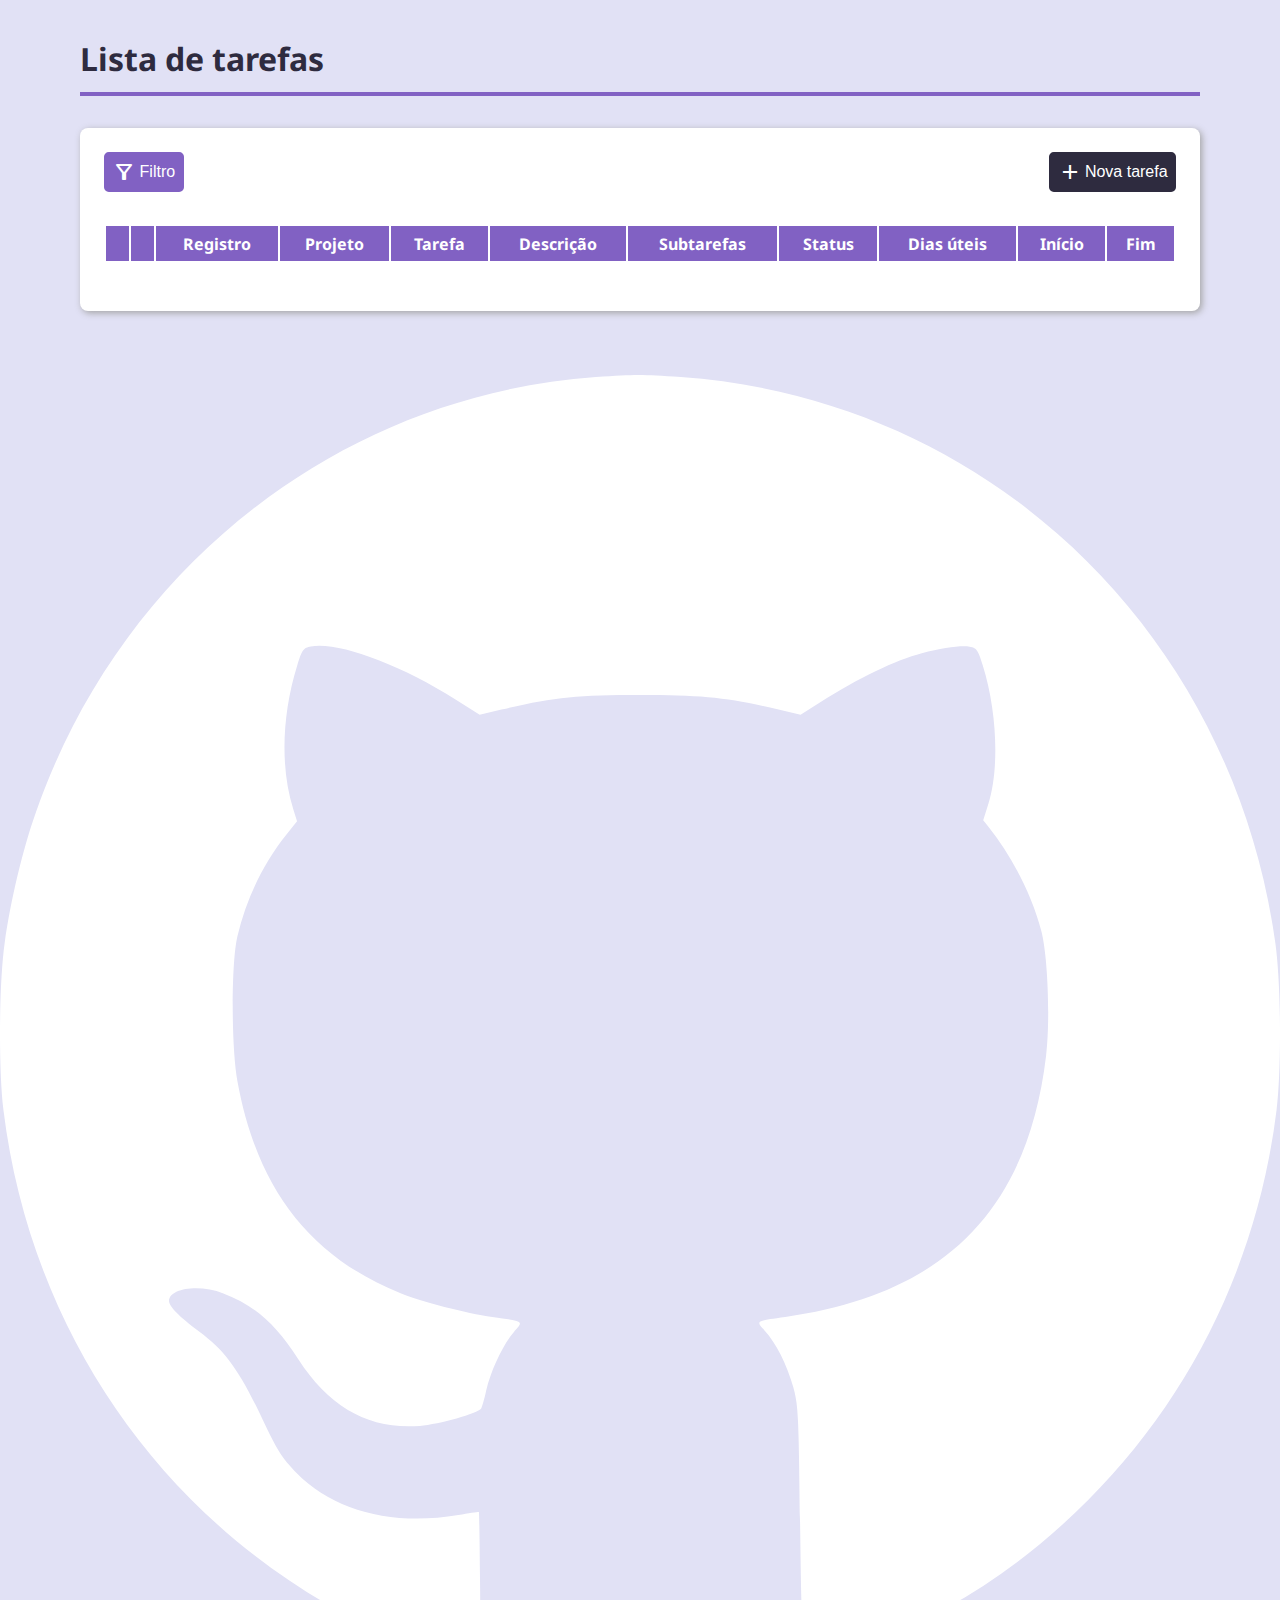
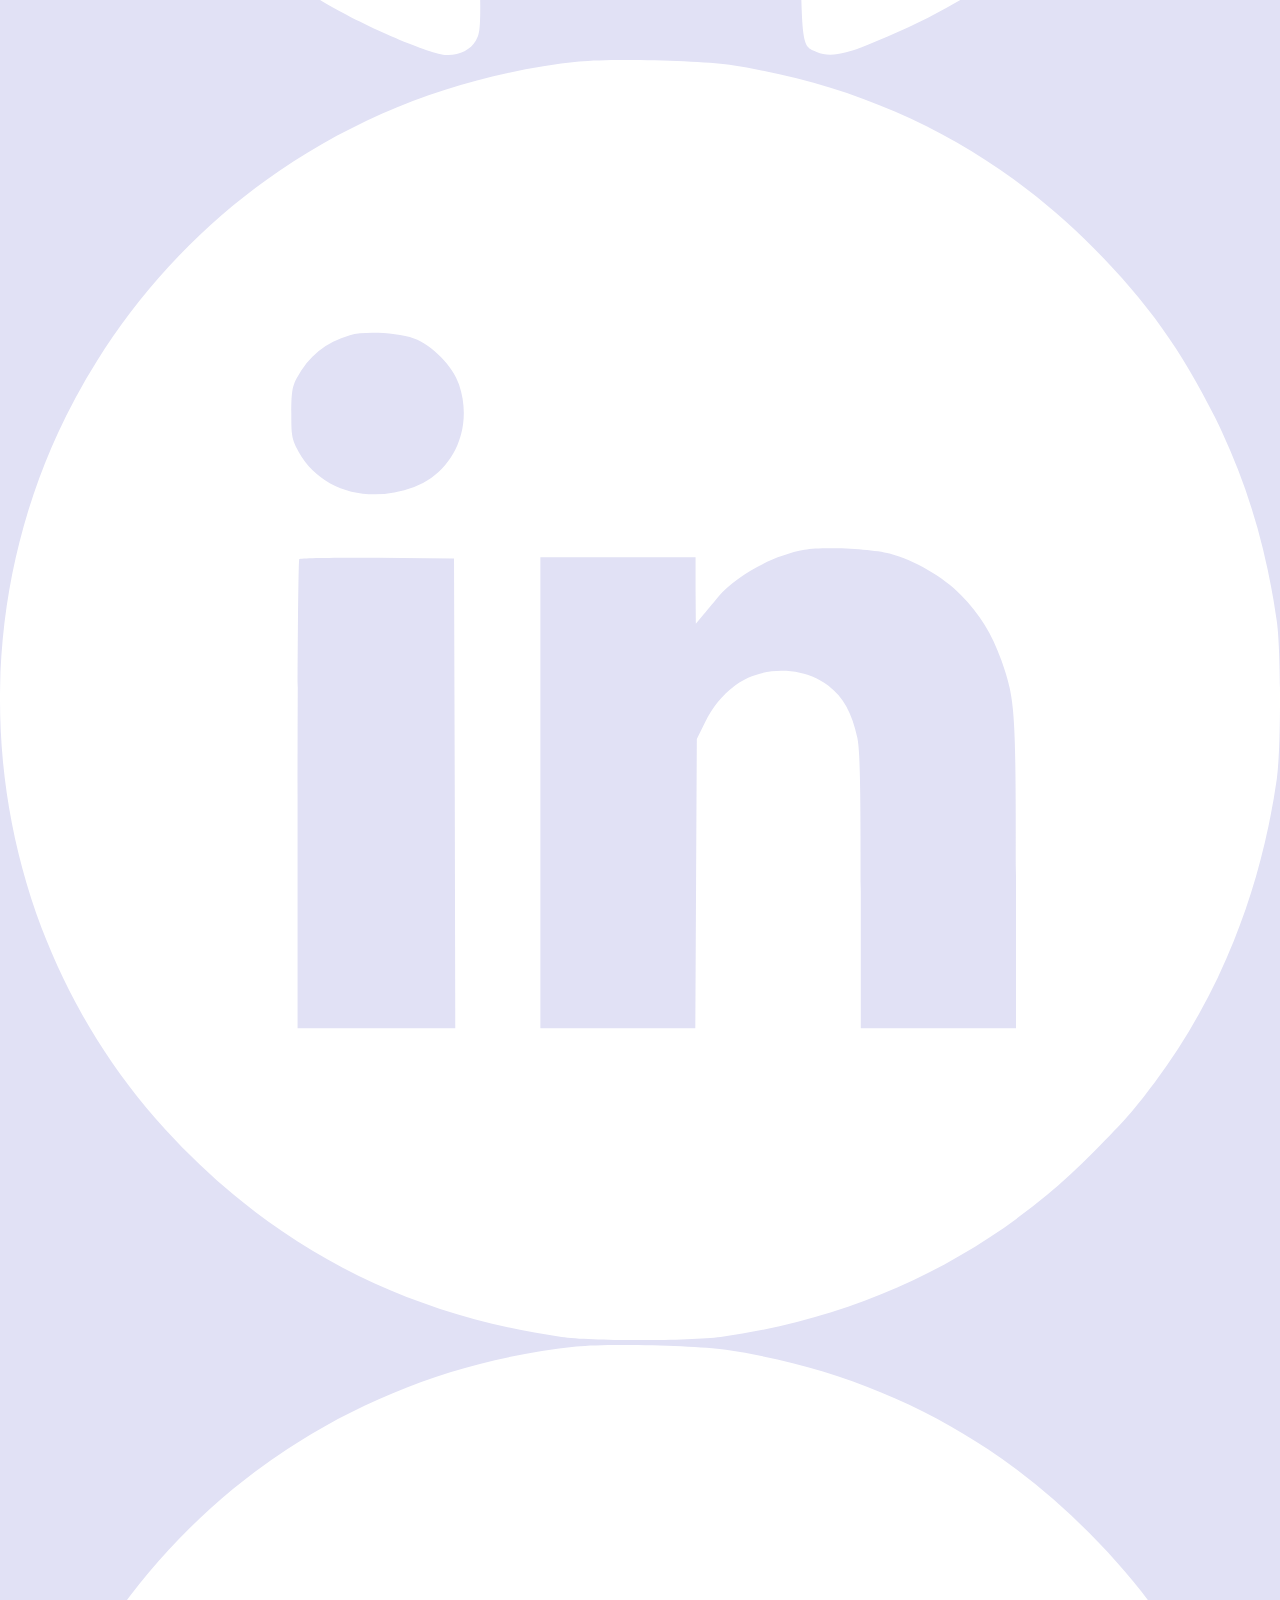
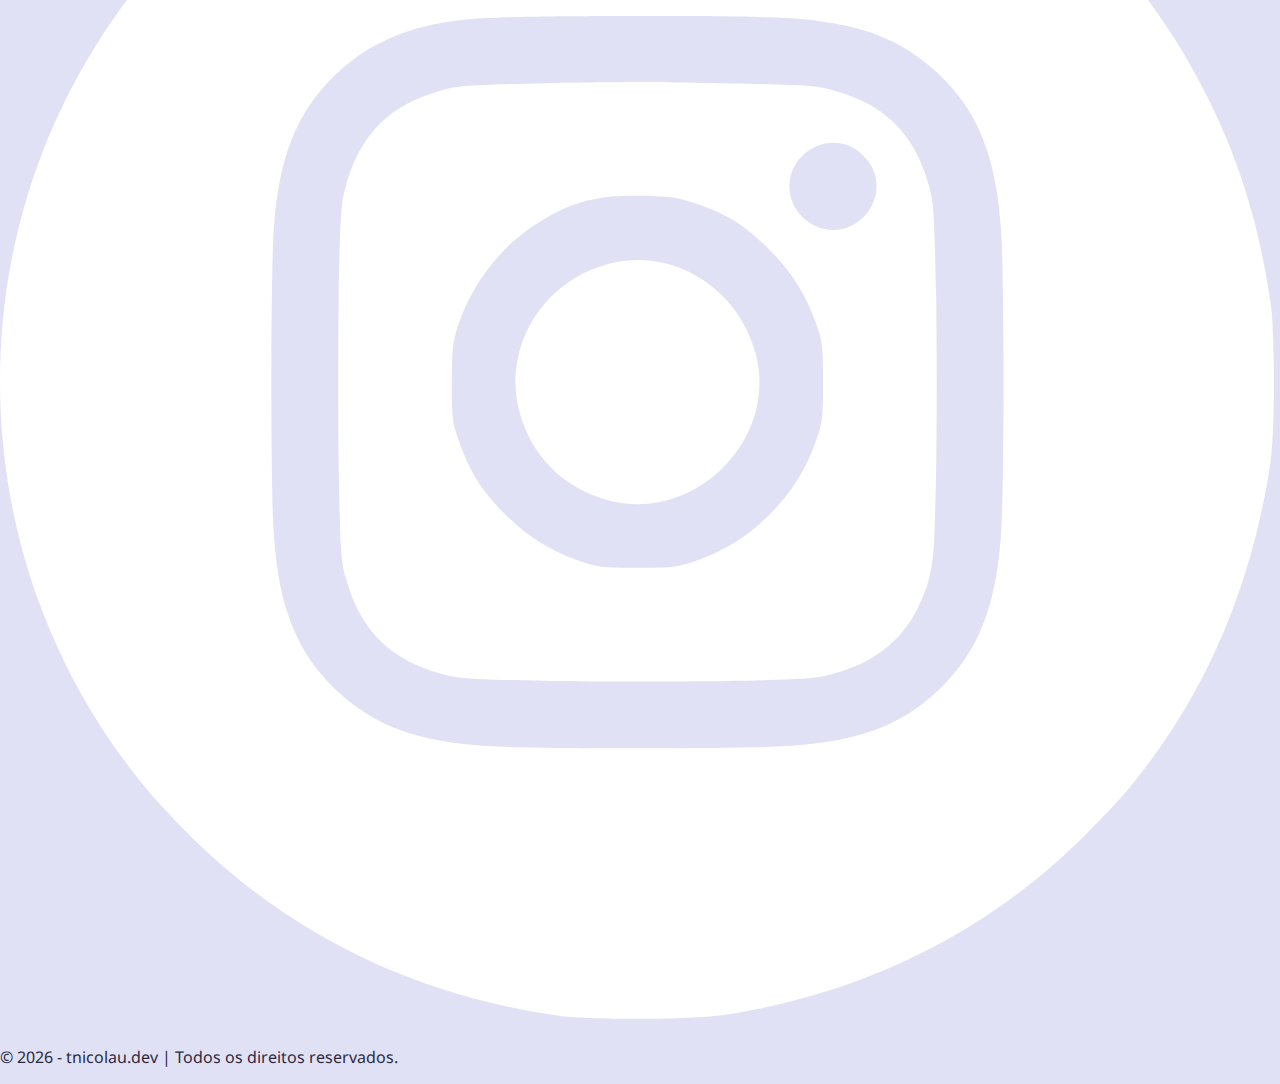
<file: pages/cadastro/cad_tarefa.html>
<!DOCTYPE html>
<html lang="pt-br">

<head>
  <meta charset="UTF-8">
  <meta name="viewport" content="width=device-width, initial-scale=1.0">
  <title>Tarefas</title>
  <link rel="stylesheet"
    href="https://fonts.googleapis.com/css2?family=Material+Symbols+Outlined:opsz,wght,FILL,GRAD@24,400,0,0" />
  <link rel="stylesheet" href="../../css/theme.css">
  <link rel="stylesheet" href="../../css/style.css">
</head>

<body>
  <div class="conteudo_form">
    <h1>Lista de tarefas</h1>

    <div class="box">
      <div class="filter">
        <button class="button btn_default" onclick="document.getElementById('filter_fields').showModal()">
          <span class="material-symbols-outlined">filter_alt</span>
          Filtro
        </button>
        <button class="button btn_ok" onclick="document.getElementById('insert_fileds').showModal()">
          <span class="material-symbols-outlined">add</span>
          Nova tarefa
        </button>
      </div>

      <span id="error_get" class="inactive">Nenhum dado encontrado!</span>
      <div id="tabela_result">
        <table id="dataTable">
          <thead>
            <tr>
              <th></th>
              <th></th>
              <th>Registro</th>
              <th>Projeto</th>
              <th>Tarefa</th>
              <th>Descrição</th>
              <th>Subtarefas</th>
              <th>Status</th>
              <th>Dias úteis</th>
              <th>Início</th>
              <th>Fim</th>
            </tr>
          </thead>
          <tbody id="grid"></tbody>
        </table>
      </div>
      <div class="pagination" id="pagination"></div>

      <dialog id="filter_fields">
        <div class="filter_ajust header_field">
          <h2>Filtro</h2>
          <button class="button btn_ok" onclick="closeModal('filter_fields')"><span
              class="material-symbols-outlined">close</span></button>
        </div>
        <div class="input_field">
          <select class="input select_filtro" name="projeto_nome"></select>
          <input type="text" value="" name="tarefa_titulo" placeholder="Nome da tarefa">
          <input type="number" value="" name="id" placeholder="Registro da tarefa">
          <select class="input" name="status_tarefa">
            <option value="" selected>Selecione um status</option>
            <option value="Não iniciado">Não iniciado</option>
            <option value="Em andamento">Em andamento</option>
            <option value="Finalizado">Finalizado</option>
          </select>
          <select name="sort_id" id="sort_id">
            <option value="">Sem ordenação</option>
            <option value="asc">Mais antigo</option>
            <option value="desc">Mais recente</option>
          </select>
        </div>
        <div class="filter_ajust button_field">
          <button class="button btn_default" onclick="applyFilter('filter_fields', 'grid')"><span
              class="material-symbols-outlined">filter_alt</span>Aplicar</button>
          <button class="button btn_ok" onclick="clearFilter('filter_fields', 'grid')"><span
              class="material-symbols-outlined">filter_alt_off</span>Limpar</button>
        </div>
      </dialog>

      <dialog id="insert_fileds">
        <div class="filter_ajust header_field">
          <h2>Nova tarefa</h2>
          <button class="button btn_ok" onclick="closeModal('insert_fileds')"><span
              class="material-symbols-outlined">close</span></button>
        </div>
        <div class="input_field">
          <select class="input" name="id_projeto" required></select>
          <input type="text" value="" name="tarefa_titulo" placeholder="Nome da tarefa" required>
          <textarea value="" name="tarefa_descricao" placeholder="Descrição da tarefa"></textarea>
        </div>
        <div class="error">
          <span></span>
        </div>
        <div class="filter_ajust button_field">
          <button class="button btn_default" onclick="postData('insert_fileds', 'tarefas')"><span
              class="material-symbols-outlined">save</span>Salvar</button>
          <button class="button btn_ok" onclick="closeModal('insert_fileds')">Cancelar</button>
        </div>
      </dialog>

      <dialog id="update_fileds">
        <div class="filter_ajust header_field">
          <h2>Editar tarefa</h2>
          <button class="button btn_ok" onclick="closeModal('update_fileds')"><span
              class="material-symbols-outlined">close</span></button>
        </div>
        <div class="input_field">
          <input class="inp_readonly" type="text" value="" name="projeto_nome" readonly>
          <input type="text" value="" name="tarefa_titulo" placeholder="Nome da tarefa" required>
          <textarea value="" name="tarefa_descricao" placeholder="Descrição da tarefa"></textarea>
          <input type="hidden" value="" name="id">
        </div>
        <div class="error">
          <span></span>
        </div>
        <div class="filter_ajust button_field">
          <button class="button btn_default" onclick="putData('update_fileds', 'tarefas')"><span
              class="material-symbols-outlined">save</span>Salvar</button>
          <button class="button btn_ok" onclick="closeModal('update_fileds')">Cancelar</button>
        </div>
      </dialog>

      <dialog id="delete_fileds">
        <div class="filter_ajust header_field">
          <h2>Tem certeza que deseja excluir essa tarefa?</h2>
        </div>
        <div class="input_field">
          <input class="inp_readonly" type="text" value="" name="tarefa_titulo" readonly>
          <input type="hidden" value="" name="id">
        </div>
        <div class="error">
          <span></span>
        </div>
        <div class="filter_ajust button_field">
          <button class="button btn_alert" onclick="deleteData('delete_fileds', 'tarefas')"><span
              class="material-symbols-outlined">Delete</span>Excluir</button>
          <button class="button btn_ok" onclick="document.getElementById('delete_fileds').close()">Cancelar</button>
        </div>
      </dialog>

    </div>
  </div>

  <footer>
    <div id="social">
      <a href="https://github.com/tnicolau-dev" target="_blank">
        <svg viewBox="0 0 166 166" fill="none" xmlns="http://www.w3.org/2000/svg">
          <path
            d="M77.282 0.273235C44.4034 2.55842 15.8458 24.7148 4.66966 56.6743C2.94776 61.5096 1.35581 68.2327 0.608571 73.631C-0.13867 78.8306 -0.203647 90.0578 0.446128 95.3237C3.75998 122.349 19.1272 145.863 42.2591 159.309C47.5873 162.422 55.8394 165.933 57.9512 165.999C59.6081 166.032 61.0051 165.336 61.7199 164.111C62.3047 163.118 62.3372 162.455 62.2397 155.268C62.2072 150.996 62.1422 147.452 62.1097 147.452C62.0773 147.419 60.8752 147.585 59.4457 147.85C50.9011 149.274 43.2988 147.32 38.4579 142.385C36.5736 140.464 35.9888 139.537 34.1045 135.563C31.0505 129.072 29.2636 126.588 25.8198 124.038C23.2857 122.183 21.9212 120.792 21.9212 120.096C21.9212 118.441 25.8523 117.877 28.9712 119.103C33.0323 120.659 35.7289 123.044 38.6854 127.647C42.7789 133.973 47.9122 136.788 54.4424 136.291C56.944 136.093 62.0123 134.669 62.4021 134.039C62.4996 133.841 62.8245 132.781 63.0519 131.688C63.6692 129.038 65.2611 125.693 66.6257 124.137C67.9252 122.647 68.0552 122.746 63.8316 122.15C60.4853 121.686 54.6698 120.163 51.8758 119.037C40.1149 114.301 33.3247 105.458 30.7906 91.5813C29.9784 87.1434 29.9784 76.2474 30.7906 72.803C31.9602 67.8684 34.1369 63.3642 37.1259 59.6218L38.5229 57.8665L38.0356 56.31C36.3462 50.9779 36.5411 44.0561 38.5554 37.6311C39.2052 35.6108 39.3351 35.4121 40.3098 35.2134C43.7861 34.551 51.7458 37.4655 59.0233 42.0358L62.2072 44.0561L65.0337 43.3937C71.6614 41.8371 74.7154 41.5059 83 41.5059C91.3171 41.5059 94.3386 41.8371 100.966 43.3937L103.825 44.0561L106.327 42.4664C111.298 39.287 116.203 36.9356 119.55 36.0745C122.311 35.379 124.716 35.0478 125.755 35.2465C126.665 35.4121 126.827 35.6439 127.445 37.6311C129.296 43.5262 129.621 51.011 128.192 55.5813L127.51 57.7341L128.159 58.562C131.343 62.5694 133.845 67.4709 135.047 72.1075C135.892 75.3532 136.217 83.6328 135.664 88.2694C133.26 108.406 122.441 119.235 101.843 122.15C97.9448 122.68 98.0098 122.647 99.1469 123.905C100.641 125.495 102.071 128.343 102.883 131.291C103.533 133.741 103.598 134.801 103.76 148.81C103.988 165.105 103.923 164.773 105.905 165.601C107.432 166.264 109.218 166.032 112.402 164.74C123.708 160.269 132.61 154.44 141.122 145.896C154.67 132.317 163.182 114.698 165.554 95.3237C166.204 90.0578 166.139 78.8306 165.391 73.631C159.771 33.2594 127.997 3.0552 88.2957 0.273235C83.065 -0.0910699 82.6101 -0.0910699 77.282 0.273235Z"
            fill="white" />
        </svg>
      </a>
      <a href="https://www.linkedin.com/in/tnicolau-dev/" target="_blank">
        <svg viewBox="0 0 166 166" fill="none" xmlns="http://www.w3.org/2000/svg">
          <path
            d="M75.1118 0.208228C49.1414 2.90462 26.3848 17.0363 12.5556 39.0623C-7.05203 70.2495 -3.38371 111.475 21.3855 138.634C35.1174 153.675 52.2578 162.674 72.8394 165.598C76.67 166.15 89.428 166.118 93.4534 165.598C112.249 162.999 129.065 154.65 141.856 141.59C146.076 137.302 146.952 136.295 149.744 132.591C158.055 121.513 163.476 107.999 165.586 93.2501C166.138 89.4166 166.138 76.6169 165.586 72.7835C164.19 62.94 161.626 54.5584 157.568 46.3393C153.218 37.6329 148.803 31.4279 141.888 24.4433C129.065 11.4486 113.029 3.35944 94.5896 0.630554C90.5966 0.0457944 79.0723 -0.214099 75.1118 0.208228ZM53.6862 36.106C55.9911 36.9182 58.7504 39.712 59.5295 42.0835C61.4124 47.6063 58.8803 53.4214 53.7187 55.3706C47.6481 57.6447 41.4801 55.7604 38.7208 50.79C37.8443 49.1981 37.7793 48.8083 37.7793 45.8195C37.7793 43.0906 37.9092 42.3434 38.4935 41.2389C40.0193 38.3801 42.2592 36.5608 45.3757 35.6837C47.291 35.1314 51.5437 35.3588 53.6862 36.106ZM115.366 64.0121C118.645 64.9217 122.28 67.0008 124.618 69.3724C127.117 71.9063 128.611 74.3428 129.877 77.8839C131.662 82.9843 131.76 84.2188 131.76 105.79V125.574H121.696H111.633V107.772C111.633 93.7374 111.535 89.5466 111.178 87.8573C110.334 83.8939 108.743 81.6198 105.854 80.1904C103.29 78.9234 99.6538 78.891 97.0243 80.1254C94.687 81.23 92.7392 83.2442 91.4407 85.8756L90.3694 88.0522L90.272 106.797L90.1746 125.574H80.1111H70.08V95.0368V64.4994H80.1435H90.2071V68.7876L90.2395 73.1083L91.0511 72.1337C91.5056 71.5814 92.447 70.4769 93.1287 69.6322C95.4985 66.8384 100.173 64.2719 104.328 63.5248C106.633 63.1024 113.061 63.3948 115.366 64.0121ZM58.9777 95.1018L59.0426 125.574H48.8168H38.5909V95.2642C38.5909 78.5661 38.6883 64.8242 38.8182 64.7268C38.948 64.5968 43.4928 64.5318 48.9466 64.5643L58.8803 64.6618L58.9777 95.1018Z"
            fill="white" />
        </svg>
      </a>
      <a href="https://www.instagram.com/thiagoanjos_01/" target="_blank">
        <svg viewBox="0 0 167 167" fill="none" xmlns="http://www.w3.org/2000/svg">
          <path
            d="M75.2022 0.208424C49.2005 2.90807 26.4166 17.0568 12.5707 39.1093C-7.06058 70.3341 -3.38785 111.609 21.4112 138.801C35.1596 153.86 52.3207 162.87 72.9271 165.797C76.7623 166.35 89.5356 166.318 93.5659 165.797C112.385 163.195 129.221 154.836 142.027 141.761C146.252 137.467 147.129 136.459 149.925 132.751C158.245 121.66 163.673 108.129 165.786 93.3624C166.338 89.5243 166.338 76.7091 165.786 72.8711C164.388 63.0158 161.82 54.6241 157.758 46.3951C153.402 37.6782 148.982 31.4657 142.059 24.4727C129.221 11.4624 113.165 3.36343 94.7035 0.63126C90.7057 0.0457953 79.1675 -0.214411 75.2022 0.208424ZM102.764 35.629C112.125 36.247 117.585 38.2962 122.59 43.0449C127.661 47.8913 130.001 53.8435 130.618 63.5037C131.041 69.8462 131.041 96.2246 130.618 102.665C130.001 112.422 127.596 118.44 122.395 123.351C117.552 127.937 111.962 130.019 102.764 130.604C96.5236 130.995 69.8069 130.995 63.5665 130.604C54.2059 129.986 48.7455 127.937 43.7402 123.189C38.6699 118.342 36.3297 112.39 35.7122 102.73C35.2896 96.4198 35.3221 69.2933 35.7122 63.3085C36.3622 53.7784 38.7024 47.8587 43.7402 43.0449C48.5505 38.4913 54.3034 36.2145 62.6564 35.6616C68.1493 35.2713 97.1411 35.2713 102.764 35.629Z"
            fill="white" />
          <path
            d="M71.3019 44.1184C61.5513 44.3136 59.9587 44.4111 57.7811 44.9966C50.8581 46.8831 46.9254 50.7862 45.0728 57.7142C44.4877 59.8934 44.3902 61.5197 44.1952 71.6678C44.0977 77.9452 44.0977 88.2884 44.1952 94.5985C44.3902 104.714 44.4877 106.34 45.0728 108.52C46.9254 115.448 50.8581 119.383 57.7811 121.237C59.9587 121.823 61.5838 121.92 71.7245 122.115C77.9974 122.213 88.333 122.213 94.6384 122.115C104.812 121.92 106.372 121.823 108.614 121.205C115.342 119.416 119.438 115.35 121.258 108.585C121.843 106.308 121.94 104.812 122.135 94.5659C122.233 88.2884 122.233 77.9452 122.135 71.6352C121.94 61.4872 121.843 59.8934 121.258 57.7142C119.405 50.7862 115.44 46.818 108.549 44.9966C106.014 44.3461 105.364 44.3136 87.0655 43.9883C84.4653 43.9558 77.3798 44.0208 71.3019 44.1184ZM110.694 52.2499C111.93 52.7052 113.392 54.1038 113.912 55.3723C115.505 59.0477 112.677 63.2761 108.679 63.2761C105.624 63.2761 102.991 60.674 102.991 57.6166C102.991 53.681 107.022 50.8512 110.694 52.2499ZM91.0632 59.9259C94.996 61.292 97.1736 62.6906 100.261 65.7155C103.252 68.6754 105.104 71.6027 106.469 75.4733C107.314 77.8802 107.379 78.4331 107.379 83.1168C107.379 87.8006 107.314 88.3535 106.469 90.7604C105.169 94.5009 103.219 97.5583 100.424 100.388C97.5961 103.185 94.5409 105.137 90.8032 106.438C88.398 107.284 87.8455 107.349 83.1652 107.349C78.4849 107.349 77.9324 107.284 75.5272 106.438C71.6595 105.072 68.7343 103.218 65.7766 100.225C62.7539 97.1355 61.3888 94.9562 59.9587 91.0206C58.9837 88.2559 58.9511 87.9632 58.9511 83.1168C58.9837 78.5307 59.0487 77.8477 59.8612 75.4733C61.5513 70.4318 65.159 65.683 69.5143 62.7882C74.2596 59.6332 77.6724 58.69 83.8153 58.8201C87.7155 58.9176 88.4956 59.0477 91.0632 59.9259Z"
            fill="white" />
          <path
            d="M79.33 67.6994C70.782 69.9762 65.5816 78.5631 67.7267 86.8247C69.2869 92.7769 73.5121 97.0053 79.4925 98.5665C90.6733 101.494 101.529 90.6302 98.6038 79.4413C96.3287 70.7569 87.6506 65.4551 79.33 67.6994Z"
            fill="white" />
        </svg>
      </a>
    </div>
    <p>&copy; <span id="ano"></span> - tnicolau.dev | Todos os direitos reservados.</p>
  </footer>
</body>

<script src="../../js/script.js"></script>
<script>
  getTable('tarefas');
  getProjetosList();
</script>

</html>
</file>
<file: css/theme.css>
@import url('https://fonts.googleapis.com/css2?family=Noto+Sans:ital,wght@0,100..900;1,100..900&display=swap');

:root {
    --main_color: #8161c3;         
    --main_color_seg: #9E87D6;     

    --background: #e1e1f5;         
    --contrast_back: #FFFFFF;      

    --black: #2E2B3F;              
    --black_l: #504C60;            
    --black_ll: #807B93;           

    --transp: #B9A6E188;           

    --alert: #db4f60;              
    --success: #46e68a;            
}





::selection {
    background-color: var(--main_color);
    color: var(--contrast_back);
}

* {
    scrollbar-width: thin;
    /* Firefox */
    scrollbar-color: var(--main_color) var(--contrast_back);
    /* Firefox */
}

*::-webkit-scrollbar-thumb {
    background-color: var(--main_color) !important;
}

*::-webkit-scrollbar-track {
    background-color: var(--contrast_back) !important;
}

*::-webkit-scrollbar-thumb:hover {
    background-color: var(--transp) !important;
}

*::-webkit-scrollbar-button {
    display: none !important;
    height: 0 !important;
    width: 0 !important;
}


* {
    box-sizing: border-box;
}

body {
    font-family: "Noto Sans", sans-serif;
    font-optical-sizing: auto;
}

#logo{
    width: 9rem;
}
</file>
<file: css/style.css>
body {
    margin: 0;
    background-color: var(--background);
    color: var(--black);
    height: 100vh;
    position: relative;
    display: flex;
    flex-direction: column;
    justify-content: space-between;
}

.inactive {
    display: none !important;
}



h1 {
    margin-bottom: 2rem;
    border-bottom: 0.3rem solid var(--main_color);
    padding-bottom: 0.7rem;
}

form {
    display: flex;
    gap: 1rem;
}

.box {
    padding: 1.5rem;
    background-color: var(--contrast_back);
    margin-bottom: 3rem;
    border-radius: 0.5rem;
    box-shadow: 2px 2px 7px rgb(163, 163, 163);
}

.conteudo_form {
    margin: 1rem 5rem;
}

.filter {
    display: flex;
    justify-content: space-between;
    margin-bottom: 2rem;
}

.button {
    padding: 0.4rem;
    border-radius: 0.3rem;
    text-decoration: none;
    border: 0.15rem solid;
    font-size: 1rem;
    box-sizing: border-box;
    transition: 0.2s ease-in-out;
    display: flex;
    align-items: center;
    justify-content: center;
    gap: 0.2rem;
}

/*------*/

.btn_ok {
    background-color: var(--black);
    color: white;
    border-color: var(--black);
}

.btn_ok:hover {
    color: var(--black);
    background-color: var(--contrast_back);
    cursor: pointer;
}

/*------*/

.btn_default {
    background-color: var(--main_color);
    color: white;
    border-color: var(--main_color);
}

.btn_default:hover {
    color: var(--main_color);
    background-color: var(--contrast_back);
    cursor: pointer;
}

/*------*/

.btn_alert {
    background-color: var(--alert);
    color: white;
    border-color: var(--alert);
}

.btn_alert:hover {
    color: var(--alert);
    background-color: var(--contrast_back);
    cursor: pointer;
}

/*------*/

.btn_page {
    background-color: var(--background);
    color: var(--black);
    border-color: var(--background);
    min-width: 2rem;
}

.btn_page:hover {
    background-color: var(--contrast_back);
    cursor: pointer;
}

.btn_page:disabled {
    background-color: var(--black);
    color: white;
    border-color: var(--black);
}

/*------*/

input,
select,
textarea {
    padding: 0.5rem;
    border: 0.15rem solid var(--black);
    border-radius: 0.3rem;
    font-size: 1rem;
    transition: 0.2s ease-in-out;
}

.inp_readonly {
    pointer-events: none;
    border: none;
    font-size: 1.5rem;
}

input:hover,
select:hover,
textarea:hover {
    border-color: var(--main_color);
}

input:focus,
select:focus,
textarea:focus {
    outline: none;
    border-color: var(--main_color_seg);
}

textarea {
    height: 7rem;
}

input[type="color"] {
    width: 100%;
    height: 2.5rem;
}

/*------*/


div#tabela_result {
    overflow-x: scroll;
}

table {
    width: 100%;
    text-align: center;
    padding-bottom: 0.5rem;

    th,
    td {
        padding: 0.4rem 0.5rem;
        vertical-align: middle;
    }

    th {
        background-color: var(--main_color);
        color: white;
    }

    td {
        background-color: var(--background);
        transition: 0.2s ease-in-out;
        max-width: 200px;

        button {
            display: inline-block !important;
            padding: 0.1rem !important;

            span.material-symbols-outlined {
                display: flex;
            }
        }
    }

    tr:hover td {
        background-color: var(--transp);
    }
}

.pagination {
    display: flex;
    justify-content: center;
    width: 100%;
    margin-top: 1rem;
    gap: 0.5rem;

    button {
        padding: 0.1rem !important;
    }
}

/*----*/

dialog {
    border: none;
    padding: 1rem;
    background-color: var(--contrast_back);
    border-radius: 0.5rem;
    box-shadow: 2px 2px 7px rgb(163, 163, 163);
    width: 20rem;

    h2 {
        margin: 0;
    }

    .filter_ajust {
        display: flex;
        justify-content: space-between;
    }

    .filter_ajust.center {
        justify-content: center;
    }

    .header_field {
        margin: 0 0 2rem;
    }

    .input_field {
        display: flex;
        flex-direction: column;
        justify-content: center;
        gap: 1rem;
    }

    .button_field {
        margin-top: 3rem;
    }
}

.modal_message {
    text-align: center;

    .header_field {
        margin: 0 !important;
    }

    .button_field {
        text-align: -webkit-center;
    }

    >.material-symbols-outlined {
        font-size: 3rem;
        margin-bottom: 1rem;
    }
}

.modal_message.success {
    .material-symbols-outlined {
        color: var(--success);
    }
}

.modal_message.error {
    .material-symbols-outlined {
        color: var(--alert);
    }
}


@media (max-width: 900px) {

    .conteudo_form {
        margin: 1rem 1.5rem;
    }

    .box {
        padding: 1rem;
    }

    .filter {
        gap: 1rem;
    }

    dialog {
        width: fit-content;
        max-width: 250px;
    }

}
</file>
<file: css/cro.css>
body {
    margin: 0;
    background-color: var(--background);
    color: var(--black);
    display: flex;
    flex-direction: column;
    gap: 1rem;
}

header {
    width: 100%;
    background-color: var(--main_color);
    color: white;
    padding: 1.3rem 2rem;
    box-sizing: border-box;
    display: flex;
    align-items: center;
}

#header {
    display: flex;
    justify-content: space-between;
    align-items: center;
    gap: 2rem;

    h3 {
        font-weight: normal;
    }

    #data_projeto {

        font-weight: bold;
        color: var(--main_color);
        font-size: 1.2rem;
    }
}

#conteudo {
    padding: 1rem 2rem;
    display: flex;
    flex-direction: column;
    gap: 2rem;
}

.box {
    padding: 1.5rem;
    background-color: var(--contrast_back);
    border-radius: 0.5rem;
    box-shadow: 2px 2px 7px rgb(163, 163, 163);
}

.box.task_box {
    position: relative;
    overflow-x: scroll;
    box-sizing: border-box;
}

.progress-circle {
    position: relative;
    width: 150px;
    height: 150px;
}

.progress-circle svg {
    transform: rotate(-90deg);
    width: 100%;
    height: 100%;
}

.progress-circle circle {
    fill: none;
    stroke-width: 10;
}

.bg {
    stroke: var(--background);
}

.progress {
    stroke: var(--main_color);
    stroke-linecap: round;
    transition: stroke-dashoffset 1s;
}

.progress.concluido {
    stroke: var(--success);
}

.progress-circle .percentage {
    position: absolute;
    top: 50%;
    left: 50%;
    transform: translate(-50%, -50%);
    font-size: 24px;
    font-weight: bold;
}

div#tabela_result {
    overflow-x: scroll;
}

table {
    width: 100%;
    text-align: center;
    border-spacing: 1rem;

    th,
    td {
        padding: 0.4rem 0.5rem;
        vertical-align: middle;
    }

    th {
        border-bottom: 0.2rem solid var(--main_color);
        font-weight: bold;
    }

    td {
        transition: 0.2s ease-in-out;
        min-width: 200px;
    }
}


.inactive {
    display: none !important;
}

#error_message {
    height: 100vh;
}



.progress_task {
    background-color: var(--background);
    border-radius: 0.25rem;
    overflow: hidden;
}

.progress-bar_task {
    height: 100%;
    background-color: var(--main_color);
    text-align: center;
    color: white;
    white-space: nowrap;
    padding: 0.3rem;
}

.progress-bar_task.concluido {
    background-color: var(--success);
}

#card_act {
    display: none;
}

@media (max-width: 1100px) {

    body {
        background-color: var(--contrast_back);
        gap: 0;

        h2 {
            margin-bottom: 2rem;
            border-bottom: 0.3rem solid var(--main_color);
            padding-bottom: 0.7rem;
        }
    }

    #conteudo {
        padding: 0;
        gap: 0;
    }

    #header {
        flex-direction: column;
    }

    .box {
        border-radius: 0;
        box-shadow: none;
    }

    .box.task_box {
        display: none;
        padding: 0;
        border-radius: 0.5rem;
        box-shadow: 2px 2px 7px rgb(163, 163, 163);
    }

    #card_act {
        display: grid;
        grid-template-columns: repeat(auto-fit, minmax(250px, 1fr));
        gap: 1rem;

        .card {
            display: flex;
            flex-direction: column;
            justify-content: space-between;
            background-color: white;
            border-radius: 10px;
            box-shadow: 0 2px 8px rgba(0, 0, 0, 0.1);
            padding: 20px;
        }

        .card h3 {
            font-weight: bold;
            margin: 0 0 1rem;
        }

        .info {
            margin-bottom: 10px;
            font-size: 0.95rem;
            color: #555;
        }

        .info span {
            display: block;
            margin-bottom: 4px;
        }
    }
}
</file>
